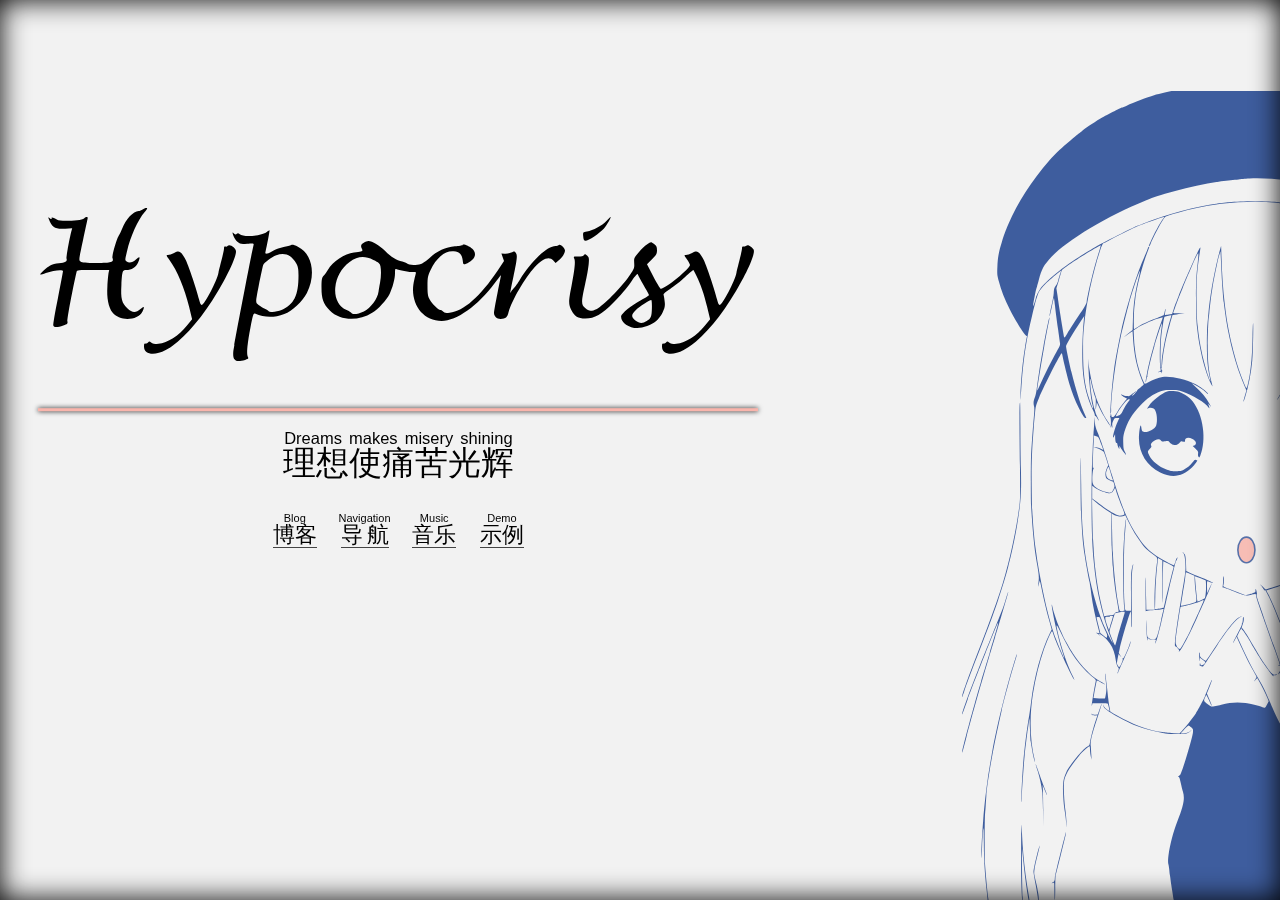
<file: www/index.html>
<!DOCTYPE html>
<!--
    Copy and edit the source from frantic1048(https://frantic1048.com/).
    The repo address is https://github.com/frantic1048/frantic1048.github.com
-->
<html>
<head>
    <title>Hypocrisy</title>
    <meta http-equiv="Content-type" content="text/html;charset=utf-8">
    <meta name="google-site-verification" content="pXClSH-TmmcJ119KIxaRaceysjF6p07Pmi78mQ8raj0">
    <meta name="author" content="Hypocrisy">
    <meta http-equiv="X-UA-Compatible" content="IE=Edge" >
    <meta name="viewport" content="width=device-width, initial-scale=1.0">
    <link rel="shortcut icon" href="favicon.ico">

    <link rel="stylesheet" type="text/css" href="./style/index.css">
</head>
<body>
<script type="text/javascript">
window.addEventListener('load', function () {
    document.body.setAttribute('class', 'loaded');
})
console.log('亲爱的莹')
</script>
<header>
  <h1><img src="imgs/logo.svg" alt="hypocrisy text"></h1>
  <h2><ruby>理想使痛苦光辉<rt>Dreams makes misery shining</rt></ruby></h2>
  <nav id="nav-links">
    <a target="_blank" href="http://blog.hypocrisy.info"><ruby>博客<rt>Blog</rt></ruby></a>
    <a target="_blank" href="http://blog.hypocrisy.info/bookmarks"><ruby>导航<rt>Navigation</rt></ruby></a>
    <a target="_blank" href="http://www.xiami.com/u/31608105"><ruby>音乐<rt>Music</rt></ruby></a>
    <a target="_blank" href="http://hypocrisy.info/demo"><ruby>示例<rt>Demo</rt></ruby></a>
  </nav>
</header>

<svg version="1.0" xmlns="http://www.w3.org/2000/svg"
 viewBox="0 0 1075 1518"
 preserveAspectRatio="xMidYMid meet"
 id="kafuuChino">
  <g transform="translate(0,1518) scale(0.100000,-0.100000)"
    fill="#3e5d9e" stroke="none">
    <path d="m3800,15150c-69,-15 -159,-38 -200,-50c-128,-37 -384,-134 -513,-194c-43,-20 -81,-36 -84,-36c-17,0 -328,-159 -416,-212c-121,-74 -315,-205 -337,-228c-3,-3 -23,-19 -46,-35c-41,-30 -77,-60 -228,-189c-162,-137 -230,-203 -336,-326c-337,-388 -602,-799 -768,-1190c-66,-155 -78,-188 -125,-340c-57,-181 -76,-287 -84,-465c-6,-135 -5,-145 27,-270c40,-161 107,-333 209,-535c109,-217 284,-490 313,-490c6,0 7,-7 4,-16c-9,-23 -53,-301 -71,-446c-24,-199 -44,-451 -49,-623c-5,-184 -2,-158 19,155c33,484 88,855 195,1295c69,286 105,409 136,466c15,27 62,84 103,126c70,70 293,263 305,263c3,0 -4,-26 -15,-57c-11,-32 -27,-85 -35,-118c-8,-33 -29,-80 -47,-105c-28,-40 -32,-55 -38,-135c-3,-49 -20,-146 -37,-215c-26,-108 -50,-244 -37,-215c2,6 20,84 39,174c20,90 37,165 39,167c1,2 11,-70 21,-159c9,-89 33,-270 52,-402c19,-132 37,-260 40,-285c6,-42 2,-53 -66,-170c-82,-143 -236,-452 -309,-620c-28,-63 -51,-110 -51,-103c-1,64 174,1101 219,1293c6,25 10,56 10,70c-2,66 -148,-698 -194,-1015c-4,-22 -12,-80 -20,-130c-7,-49 -19,-134 -25,-188c-6,-54 -22,-128 -36,-163c-26,-70 -29,-109 -13,-167c7,-27 6,-81 -5,-200c-15,-160 -40,-501 -51,-707c-7,-133 -7,-854 0,-952c3,-40 10,-149 16,-243c8,-144 28,-356 55,-595c4,-30 23,-152 43,-270c37,-219 38,-231 17,-393c-3,-27 2,-16 13,28l18,70l11,-40c6,-22 18,-78 27,-125c39,-198 91,-419 147,-613l39,-139l-35,-71c-163,-339 -292,-810 -351,-1283c-14,-111 -29,-223 -34,-250c-39,-207 -93,-638 -115,-914c-19,-243 -39,-666 -34,-710c3,-19 6,3 7,50c1,81 15,315 26,445c2,33 7,96 10,140c6,80 11,147 20,240c7,72 46,403 50,423c1,10 11,75 21,145c9,70 18,126 19,124c1,-1 5,-96 9,-211c4,-115 9,-212 11,-216c3,-4 11,-54 19,-111c16,-112 51,-267 62,-278c4,-3 4,5 0,19c-93,358 -106,818 -36,1252c48,297 118,580 209,843c41,116 112,284 135,317c16,23 18,21 41,-52c56,-172 334,-774 390,-845c9,-11 -3,18 -25,63c-102,207 -201,488 -270,764c-56,224 -50,247 24,93c176,-370 291,-549 480,-743c39,-41 100,-96 134,-124c59,-47 63,-53 58,-82c-36,-174 -92,-539 -68,-441l7,30l137,1c76,0 141,-2 146,-5c9,-6 42,-134 36,-140c-1,-2 -25,13 -53,33c-34,25 -51,45 -54,64l-4,27l-2,-26c-1,-32 27,-59 139,-133c98,-65 358,-199 475,-244c153,-60 330,-105 545,-141c78,-13 352,-14 398,-1c44,11 92,45 92,63c0,7 -5,4 -11,-6c-16,-27 -63,-47 -131,-54c-35,-3 -61,-3 -58,0c56,66 136,147 146,147c7,0 29,-16 50,-35c36,-35 37,-36 32,-97c-8,-96 -215,-785 -241,-799c-6,-4 -21,-15 -32,-24c-15,-13 -16,-15 -3,-11c20,6 25,-5 49,-118c10,-48 28,-120 40,-160c38,-126 14,-253 -106,-556c-109,-273 -198,-702 -167,-801c6,-19 13,-68 17,-109c3,-41 8,-82 10,-90c2,-8 6,-37 10,-65c3,-27 10,-77 15,-110c34,-217 41,-263 46,-288l6,-27l1319,0l1319,0l4,22c3,13 10,102 16,198c13,198 4,279 -50,465c-16,54 -27,101 -25,103c2,2 14,-15 26,-39c47,-93 298,-481 320,-494c5,-3 -37,62 -92,145c-151,227 -229,362 -349,605c-120,243 -165,353 -204,495c-44,161 -34,252 62,540c39,120 39,120 73,51c27,-53 40,-67 127,-126c53,-36 125,-88 160,-116c34,-28 62,-48 62,-45c0,7 -119,101 -205,161c-77,54 -97,71 -114,102c-15,29 -14,33 7,26c9,-3 5,3 -10,16c-20,16 -37,53 -68,149c-24,70 -51,147 -61,172c-130,323 -199,523 -199,575c0,51 21,60 55,25c33,-34 27,-53 -7,-24c-20,17 -21,17 -9,1c16,-21 63,-47 84,-47c7,0 -9,23 -36,52c-123,131 -246,340 -361,613c-21,50 -48,113 -61,140c-12,28 -36,84 -54,125c-30,72 -69,145 -180,335c-83,141 -191,354 -282,553l-83,183l34,69c18,38 40,72 48,75c10,3 12,0 8,-10c-3,-8 -1,-14 5,-12c8,2 159,-223 159,-238c0,-9 188,-317 239,-390c76,-111 169,-232 183,-241c7,-4 8,-3 4,4c-5,8 4,12 28,12c19,0 38,5 41,10c4,7 -2,9 -19,4c-49,-12 -82,14 -159,120c-109,151 -126,176 -232,361c-108,188 -184,311 -227,366l-27,36l19,54c22,59 29,124 14,139c-5,5 -10,-6 -10,-28c-2,-58 -8,-92 -16,-92c-4,0 -5,-6 -3,-12c5,-13 -25,-75 -123,-260c-57,-107 -64,-135 -9,-38l33,60l29,-62c123,-270 220,-464 294,-591c28,-49 51,-93 51,-99c0,-5 -8,-22 -18,-36c-34,-49 -35,-57 -2,-19l33,38l24,-43c53,-93 140,-266 165,-328l26,-65l-31,-62c-17,-35 -37,-63 -44,-63c-7,0 -35,9 -62,20c-27,10 -87,28 -133,39c-219,52 -408,53 -618,1c-195,-48 -180,-48 -241,-2c-92,67 -93,70 -67,130c13,28 26,52 29,52c3,0 26,-47 50,-104c44,-104 62,-132 39,-59c-7,21 -28,72 -47,114l-34,76l51,128c28,70 49,129 47,131c-2,3 -11,-13 -20,-33c-43,-100 -107,-254 -107,-258c0,-21 -130,-269 -178,-340c-61,-90 -202,-266 -270,-338l-37,-39l-103,7c-57,4 -118,8 -135,11c-18,2 -54,6 -82,10c-221,27 -460,107 -730,245c-174,88 -257,138 -250,149c3,5 -1,35 -9,67c-8,32 -20,110 -26,173c-6,63 -20,188 -31,277c-10,89 -19,167 -19,174c0,7 -2,10 -6,7c-3,-3 2,-68 11,-144c14,-116 14,-153 4,-221c-7,-45 -15,-87 -19,-93c-5,-7 -39,-9 -112,-4l-104,7l12,71c34,188 47,252 51,259c2,4 16,-1 31,-12c38,-26 109,-61 124,-61c7,0 -20,18 -60,40c-119,65 -182,113 -282,217c-119,122 -158,170 -247,303c-57,85 -203,340 -203,355c0,2 -13,32 -29,67c-65,140 -141,356 -166,469c-18,86 -19,46 0,-67c36,-220 134,-619 200,-815c14,-40 23,-74 21,-76c-4,-4 -102,223 -165,382c-48,124 -111,337 -166,565c-41,168 -125,583 -150,740c-3,19 -10,60 -15,90c-5,30 -17,107 -25,170c-9,63 -18,126 -20,140c-16,106 -43,407 -51,570c-4,74 -8,138 -10,141c-2,3 -5,178 -8,390c-5,412 2,661 29,1004c2,33 7,94 10,135c3,41 12,149 21,239c16,163 16,164 75,305c110,259 414,856 429,840c4,-5 13,-38 19,-74c16,-86 95,-402 127,-510c46,-152 105,-302 169,-432c67,-136 109,-198 131,-198c8,0 14,2 14,4c0,2 -20,48 -44,102c-67,153 -150,422 -236,763c-41,163 -100,445 -100,477c0,31 121,235 288,488l54,81l-6,-50c-30,-271 -40,-682 -24,-945c19,-286 85,-553 194,-774c19,-37 34,-80 34,-95c0,-16 3,-21 8,-14c5,8 17,-6 36,-38c40,-72 41,-56 1,26c-19,39 -34,77 -35,85c0,8 -9,38 -19,65c-10,28 -28,106 -40,175c-40,228 -58,518 -22,328c16,-78 57,-230 77,-283c12,-30 14,-64 10,-145c-5,-110 -1,-116 12,-15l7,60l61,-126c58,-118 180,-316 190,-306c3,2 -20,40 -49,83c-97,141 -191,348 -252,560c-33,114 -91,403 -104,519l-10,90l4,-85c14,-347 48,-664 86,-803c6,-22 8,-41 5,-44c-7,-7 -26,40 -74,183c-84,247 -113,479 -113,913c0,237 3,287 22,476c40,403 157,952 291,1365c37,115 59,160 79,160c4,0 38,17 76,38c143,81 429,225 522,263c159,66 521,193 528,186c2,-2 -5,-15 -15,-28c-56,-71 -178,-297 -246,-453c-29,-66 -29,-66 -17,-66c4,0 16,21 26,48c38,99 174,362 236,454c43,63 35,59 259,122c398,112 728,170 1145,200c672,49 1251,-49 1889,-322c60,-26 110,-51 112,-57c24,-76 58,-165 61,-161c3,3 -7,37 -22,76c-15,39 -25,73 -22,76c6,7 184,-82 315,-158c106,-61 154,-76 62,-19c-63,39 -431,227 -520,266c-354,154 -691,246 -1110,301c-191,25 -722,25 -937,-1c-21,-2 -81,-9 -133,-15c-415,-45 -991,-194 -1471,-381c-57,-22 -117,-46 -134,-52c-44,-16 -641,-318 -700,-354c-27,-16 -95,-56 -150,-88c-142,-83 -215,-130 -420,-269c-193,-131 -474,-378 -530,-466c-39,-62 -76,-137 -81,-166c-10,-57 -48,-169 -51,-152c-4,15 54,314 63,330c2,3 22,75 44,159c54,203 92,273 238,431c288,311 1070,779 1765,1057c167,66 248,92 552,176c372,102 836,190 1120,211c50,4 94,9 98,11c4,3 83,9 175,14c381,20 877,-45 1252,-165c219,-69 423,-152 611,-246c121,-61 176,-92 287,-161c13,-8 53,-54 89,-104c184,-251 577,-688 783,-870c82,-73 277,-222 398,-305c51,-35 91,-69 89,-74c-2,-6 -10,-28 -18,-48c-17,-48 -47,-51 -83,-7c-30,36 -32,49 -10,90c8,17 14,33 11,35c-6,7 -23,-18 -33,-48l-9,-27l-80,77c-163,157 -347,313 -540,456c-66,50 -136,101 -155,116c-80,60 -343,231 -347,226c-8,-8 8,-27 18,-21c5,4 9,1 9,-4c0,-6 5,-11 10,-11c10,0 144,-89 270,-178c111,-79 338,-251 426,-324l90,-75l27,-119c54,-242 77,-373 111,-644c24,-184 31,-345 30,-655c-1,-245 -4,-312 -22,-430c-79,-510 -230,-937 -444,-1259c-69,-104 -64,-104 11,-1c43,59 51,66 52,45c0,-14 2,-34 4,-45c2,-11 7,-65 11,-121c8,-121 9,-116 -141,-499c-13,-33 -49,-130 -81,-215c-183,-492 -253,-677 -276,-730c-40,-91 -156,-317 -198,-385c-92,-151 -241,-314 -384,-420c-81,-59 -257,-152 -381,-199c-38,-15 -85,-34 -104,-43c-18,-8 -39,-16 -45,-18c-6,-1 -20,-5 -31,-9c-99,-38 -98,-37 -106,-24c-5,7 -9,19 -9,27c0,22 -71,149 -87,155c-9,4 -5,-6 10,-24c14,-16 28,-43 32,-60c4,-16 11,-30 17,-30c6,0 8,-7 4,-15c-3,-8 -2,-15 3,-15c19,0 61,-199 87,-410c9,-74 17,-137 19,-140c2,-3 13,-75 25,-160c52,-382 79,-551 99,-629c6,-20 12,-49 15,-66c7,-41 24,-93 25,-77c1,10 10,8 35,-7c18,-12 40,-21 47,-21c8,0 -1,9 -20,21c-19,11 -41,27 -49,36c-16,16 -75,287 -87,399c-4,32 -8,66 -10,74c-4,14 -55,345 -55,356c0,2 24,-10 53,-27c122,-72 257,-126 360,-143l37,-7l0,84c0,228 55,687 81,671c5,-3 9,4 9,15c0,24 18,69 39,96c15,18 15,19 -2,5c-43,-33 -84,-154 -103,-305c-4,-33 -9,-62 -9,-65c-1,-3 -5,-50 -9,-105c-5,-55 -10,-111 -11,-125c-2,-14 -4,-78 -4,-143l-1,-117l-27,6c-16,3 -63,17 -106,31l-79,25l6,32c5,28 48,334 61,431c6,50 35,336 35,351c0,6 12,16 28,23c48,22 196,113 247,154c72,56 200,183 249,247c91,118 194,281 229,360c9,19 24,46 35,59l19,24l31,-23c47,-35 133,-26 240,26l84,41l-6,-156c-4,-86 -9,-192 -11,-236c-3,-44 -10,-150 -15,-235c-27,-433 -41,-638 -46,-669c-5,-33 -39,-126 -70,-198c-8,-17 -14,-34 -14,-37c0,-4 -32,-72 -72,-152l-71,-147l-131,7c-71,4 -131,8 -132,9c-2,1 -4,99 -5,217c-3,281 -15,508 -45,840c-16,179 -31,253 -21,100c39,-551 44,-642 53,-937c6,-188 5,-223 -7,-224c-60,-6 -110,-5 -115,2c-3,5 -1,91 5,192c6,100 13,315 16,477c3,162 7,336 10,385c2,51 0,81 -4,70c-5,-11 -11,-173 -15,-360c-4,-187 -11,-419 -16,-515c-5,-96 -10,-192 -10,-213c0,-36 -2,-38 -27,-35l-27,3l3,125c1,69 5,136 8,150c4,17 2,22 -5,15c-22,-22 -32,-837 -11,-980c14,-103 33,-177 78,-308c40,-115 130,-321 138,-314c2,3 -1,17 -7,32c-8,22 -7,31 4,44c16,18 36,85 35,116c0,11 -7,-5 -15,-35c-8,-30 -21,-61 -29,-69c-11,-11 -17,-7 -35,30c-71,144 -144,384 -160,524c-5,50 -10,216 -10,370l0,280l157,-3c87,-2 159,-5 160,-6c9,-8 33,-155 29,-172c-6,-23 -208,-233 -266,-277l-35,-27l48,26c26,14 47,30 47,35c0,6 3,8 8,5c9,-6 112,71 175,130c26,25 47,42 47,37c0,-4 9,-55 19,-113c11,-58 27,-154 36,-213l16,-109l-46,-61c-50,-67 -120,-203 -129,-252c-6,-27 -5,-27 7,5c52,130 138,263 213,326c64,53 116,82 98,53c-3,-6 8,-4 24,5c32,17 82,22 82,9c0,-5 -10,-33 -21,-63c-33,-85 -71,-221 -65,-233c2,-7 5,-5 5,4c1,9 21,79 46,155c40,122 44,140 30,150c-14,10 -12,22 16,100c122,344 244,856 281,1174c10,92 29,161 83,305c75,201 198,658 230,855c3,19 12,73 19,120c21,125 34,231 46,360c6,63 13,140 15,170c23,249 35,823 18,833c-5,3 -9,-117 -9,-267c-2,-328 -35,-775 -79,-1051c-93,-581 -262,-1107 -515,-1602c-119,-233 -224,-396 -361,-558c-105,-125 -214,-233 -225,-222c-2,2 21,30 52,63c265,285 466,721 598,1299c88,387 137,893 137,1420c0,374 -10,568 -47,972l-15,162l60,113c182,342 294,737 349,1228c4,36 7,192 6,348c-1,155 1,282 3,282c5,0 123,-183 180,-279c98,-164 111,-188 148,-259l38,-72l-27,-113c-68,-283 -149,-544 -300,-962c-60,-166 -67,-195 -48,-195c22,0 127,218 234,485c50,124 127,359 169,510c17,64 33,114 35,113c15,-16 250,-589 310,-758c78,-217 87,-263 104,-545c12,-179 5,-1115 -9,-1345c-58,-930 -140,-1448 -353,-2230c-22,-80 -41,-152 -43,-160c-5,-25 -115,-373 -124,-395c-5,-11 -23,-60 -41,-110c-53,-149 -134,-352 -199,-494c-65,-144 -156,-320 -173,-336c-12,-12 -13,-13 31,80c139,297 314,827 412,1250c64,275 147,746 137,776c-2,7 -12,-43 -22,-112c-32,-228 -56,-319 -146,-554c-83,-217 -280,-636 -355,-755c-14,-22 -25,-42 -25,-46c0,-13 -205,-312 -263,-384c-34,-41 -91,-106 -127,-144c-67,-70 -218,-201 -224,-195c-2,2 25,35 60,73c93,99 185,216 266,336c38,58 80,116 91,130c12,14 -4,1 -35,-29c-32,-30 -56,-57 -53,-59c2,-3 -1,-14 -7,-26c-17,-32 -141,-196 -145,-192c-2,2 -5,20 -7,40c-2,35 2,41 75,103c43,37 76,69 74,72c-3,2 -24,-14 -47,-35c-115,-105 -255,-205 -390,-279c-100,-53 -93,-61 -78,80c19,169 50,325 90,451c23,70 39,129 36,131c-5,6 -60,-163 -85,-263c-19,-75 -33,-167 -62,-399c-19,-162 -53,-312 -86,-382c-17,-36 -94,-73 -244,-117c-123,-35 -268,-79 -404,-121c-200,-62 -368,-104 -503,-124c-70,-11 -114,-20 -98,-20c68,-2 251,34 449,88c189,53 292,83 597,177c95,30 243,98 262,122c10,12 7,11 -14,-2c-32,-21 -35,-12 -14,39c13,31 19,35 50,35c32,0 38,-5 57,-41c27,-54 51,-129 84,-269c15,-63 31,-128 36,-145c16,-58 -2,67 -22,147c-10,42 -19,81 -19,87c0,6 32,-5 72,-25c51,-27 75,-34 86,-27c38,24 81,223 91,424l7,136l86,94c87,94 153,177 240,300c115,163 278,464 398,734c24,55 45,102 47,104c1,2 9,-2 18,-9c9,-7 18,-10 21,-7c3,3 -3,11 -14,18c-18,12 -18,15 18,108c20,53 41,105 48,116c11,20 11,20 12,-2c0,-24 -73,-322 -127,-513c-72,-261 -212,-659 -297,-850c-66,-147 -189,-376 -211,-392c-6,-5 -6,-8 2,-8c6,0 22,17 34,38c12,20 62,98 109,172c162,251 347,664 484,1082c17,53 35,100 38,103c10,10 67,-80 97,-153c30,-73 91,-262 115,-357c73,-286 111,-634 115,-1045c2,-183 -9,-428 -23,-520c-10,-61 -14,-144 -7,-115c5,17 6,-125 3,-315c-7,-525 12,-735 129,-1460c15,-98 18,-104 14,-45c-2,39 -13,131 -25,205c-55,364 -79,544 -85,635c-3,55 -8,129 -11,165c-10,137 -2,867 13,1100c22,365 -11,916 -73,1230c-52,260 -144,538 -211,639l-43,64l50,173c164,562 293,1205 340,1694c6,63 13,129 15,145c2,17 6,64 10,105c3,41 8,93 10,115c2,22 7,99 10,170c4,72 9,141 11,155c17,107 24,991 11,1340c-5,118 -8,222 -7,230c6,45 1,184 -9,240c-5,36 -20,146 -31,245c-23,190 -66,476 -101,660c-12,61 -23,121 -25,135c-7,39 -71,342 -100,475c-14,66 -30,158 -34,205c-7,77 -13,100 -49,180l-11,25l5,-26c2,-14 -2,-86 -10,-160c-22,-193 -24,-211 -50,-344c-12,-66 -26,-139 -30,-163l-7,-42l-90,157c-102,178 -182,301 -274,419c-61,79 -63,83 -73,165c-32,245 -80,511 -120,667l-19,74l66,-63c140,-130 359,-359 403,-420c26,-36 54,-82 63,-103c16,-37 17,-38 40,-23c23,15 25,15 53,-16c32,-36 136,-181 173,-242c13,-22 27,-42 31,-45c3,-3 32,-48 63,-100c32,-52 61,-102 66,-110c31,-51 100,-179 108,-201c6,-14 13,-43 17,-65c27,-166 47,-340 60,-519c20,-287 45,-697 46,-772c1,-35 6,-63 11,-63c5,0 7,19 4,43c-3,23 -8,112 -11,197c-3,85 -8,189 -10,230c-2,41 -7,122 -10,180c-3,58 -10,144 -16,193l-9,87l64,61c150,140 311,465 390,788c49,199 68,362 69,591c1,532 -116,943 -426,1490c-108,191 -258,418 -344,520c-117,140 -165,193 -278,308c-347,356 -760,658 -1318,966c-312,172 -631,302 -933,381l-96,25l-1412,-1l-1411,-1l-125,-28zm-1246,-3027c-72,-223 -189,-701 -219,-900c-5,-31 -37,-88 -119,-210c-123,-185 -176,-268 -248,-387c-29,-49 -49,-74 -52,-65c-7,18 -94,555 -111,679c-3,25 -12,90 -21,145l-15,100l47,150c25,83 47,159 48,170c2,11 18,30 37,43c44,30 72,50 123,88c109,81 552,352 577,354c4,0 -18,-75 -47,-167zm6442,-569c69,-52 72,-57 63,-82c-5,-15 -26,-49 -45,-76l-36,-48l-49,68c-27,38 -51,76 -54,85c-5,16 31,109 42,109c4,0 39,-25 79,-56zm281,-223c206,-173 199,-164 217,-261c23,-125 45,-260 52,-321c3,-30 10,-81 15,-114c5,-33 8,-80 8,-105c-1,-40 -2,-42 -8,-15c-7,26 -98,211 -134,270c-56,93 -217,328 -276,404l-74,94l32,61c17,34 31,67 31,74c0,24 21,11 137,-87zm-56,-627c101,-463 211,-1084 234,-1319c5,-57 4,-55 -30,55c-43,135 -130,353 -221,552c-100,218 -96,202 -74,315c25,129 60,394 60,451c0,63 8,48 31,-54zm-380,9c60,-101 99,-174 99,-185c0,-7 -10,-26 -23,-41l-22,-28l-64,102l-64,103l23,43c12,24 24,43 25,43c2,0 13,-17 26,-37zm-580,-2450c1,-32 3,-73 5,-91c3,-28 1,-33 -14,-28c-9,2 -38,7 -64,11c-26,3 -50,11 -54,16c-3,6 4,39 17,74c19,54 27,65 48,68c63,10 61,11 62,-50zm-52,-124l61,-12l1,-96c1,-53 3,-174 4,-269l1,-174l-55,-37c-60,-41 -170,-99 -211,-112c-20,-6 -21,-7 -5,-8c29,-1 118,43 200,99l72,48l-4,-76c-2,-43 -6,-110 -9,-149l-6,-73l-101,-67c-161,-105 -234,-142 -292,-144c-81,-3 -94,0 -111,26c-16,25 -15,31 41,183c32,86 64,172 72,191l13,34l31,-31c44,-45 54,-40 13,5c-19,20 -34,40 -34,44c0,25 25,63 71,108c28,28 47,51 42,51c-6,0 -26,-16 -46,-35c-21,-20 -37,-32 -37,-27c0,6 18,56 41,113c23,57 55,142 71,189c16,47 33,89 38,93c11,12 48,-39 60,-84c7,-24 7,-52 1,-79c-9,-41 -57,-112 -93,-138c-10,-7 -18,-17 -18,-22c0,-18 83,67 103,105c29,55 28,140 -2,188l-22,36l63,4l63,3l-72,2c-40,1 -73,6 -73,11c0,27 45,121 56,117c6,-2 39,-10 73,-17zm47,-916c-3,-27 -8,-88 -11,-138c-17,-235 -52,-502 -90,-691c-33,-160 -117,-474 -128,-474c-2,0 0,33 4,73c4,39 10,113 13,162c13,185 17,242 21,300c2,33 7,121 11,195c3,74 8,149 9,165c2,17 4,98 4,182l1,152l56,38c31,21 68,48 83,60c14,12 27,23 29,23c2,0 1,-21 -2,-47zm-1361,-1139c-8,-77 -22,-191 -31,-254c-8,-63 -17,-133 -20,-155c-8,-60 -11,-82 -25,-171l-12,-81l-61,34c-34,19 -82,44 -109,56c-28,13 -49,30 -52,42c-3,11 -16,106 -30,210c-14,105 -33,216 -42,248c-9,32 -14,59 -12,61c2,2 58,22 123,44l119,41l-7,-317c-4,-174 -9,-327 -12,-338c-3,-12 -1,-24 4,-28c5,-3 10,28 12,77c1,45 3,93 5,107c2,14 4,133 4,266l1,241l78,30c42,17 78,30 80,28c1,-1 -4,-65 -13,-141zm1370,-111c-3,-38 -10,-86 -15,-108c-5,-22 -12,-62 -16,-90c-3,-27 -8,-52 -9,-55c-2,-3 -6,-25 -10,-50c-4,-25 -9,-48 -11,-52c-3,-4 -9,-31 -14,-60c-8,-44 -25,-122 -44,-200c-3,-9 -12,-44 -21,-76l-17,-60l-66,-1c-36,0 -68,2 -72,4c-4,2 -4,26 0,52c4,26 11,75 15,108c10,92 20,125 53,185c46,81 197,389 213,433c7,20 15,37 17,37c2,0 1,-30 -3,-67zm-337,-755c16,-35 42,-123 58,-196l28,-133l-28,-85c-24,-75 -30,-84 -52,-84c-13,0 -24,-4 -24,-10c0,-5 -6,-7 -14,-4c-8,3 -27,-1 -42,-9l-29,-15l-37,222c-21,121 -38,228 -38,236c0,8 23,43 51,78c69,84 88,84 127,0zm171,-38c-36,-116 -49,-161 -59,-197c-11,-44 -25,-57 -27,-25c-1,18 -49,210 -58,233c-4,11 11,14 73,14l79,0l-8,-25zm21,-1343c0,-52 -1,-54 -84,-147c-46,-52 -83,-98 -80,-101c2,-4 -4,-13 -14,-20c-15,-13 -16,-12 -4,3c12,15 10,19 -17,33c-29,15 -31,19 -31,73l0,57l113,76c61,42 113,77 115,78c1,0 2,-23 2,-52zm-5,-239c-3,-57 -7,-103 -8,-104c-1,0 -32,18 -69,41l-68,42l73,61c39,34 74,61 76,62c2,0 0,-46 -4,-102zm-130,-138c121,-75 118,-72 110,-120c-4,-22 -17,-71 -28,-108c-26,-79 -41,-86 -114,-49c-62,32 -91,57 -94,82c-4,26 33,245 41,245c3,0 42,-22 85,-50z"/>
    <path d="m7242,12525c3,-11 22,-74 43,-140c96,-313 205,-823 250,-1170c8,-66 17,-136 20,-155c6,-42 25,-313 25,-353l0,-27l-39,26c-45,29 -44,27 -57,279c-3,72 -10,150 -15,175c-7,37 -7,33 -3,-25c11,-164 16,-385 10,-385c-5,0 -56,26 -114,57c-59,31 -143,71 -187,89l-80,33l-18,58c-52,167 -134,413 -183,547c-78,213 -166,438 -169,434c-2,-2 19,-64 47,-138c60,-160 190,-533 224,-642c58,-187 74,-242 71,-244c-1,-2 -20,38 -41,89c-67,157 -220,474 -321,662c-42,78 -44,85 -69,280c-25,189 -63,394 -65,350c0,-11 4,-38 9,-60c8,-33 24,-135 45,-290c2,-16 9,-82 15,-145c6,-63 13,-131 16,-150c3,-19 8,-178 11,-352l6,-316l-29,-5l-29,-4l28,-2c23,-1 27,-5 23,-23c-3,-13 -8,-59 -11,-103c-6,-70 -25,-220 -41,-310c-22,-129 -100,-415 -149,-551c-20,-54 -43,-118 -52,-142c-24,-67 -28,-41 -4,30c43,132 88,347 106,503c3,28 8,73 12,100c7,60 6,665 -2,673c-3,3 -5,-127 -6,-289c0,-162 -2,-310 -4,-329c-2,-19 -6,-66 -10,-105c-13,-155 -66,-418 -115,-575c-16,-52 -27,-96 -25,-98c2,-3 -2,-11 -10,-19c-17,-16 -20,-33 -6,-33c11,0 26,39 22,59c-1,7 2,10 7,7c29,-18 174,416 242,724c13,60 47,306 55,403c6,72 8,77 29,77c37,0 121,-18 242,-51l113,-31l31,-82c29,-74 113,-422 140,-576c38,-220 50,-317 50,-414c0,-60 3,-106 7,-103c8,9 6,211 -2,282c-25,202 -142,759 -180,858c-4,9 -3,17 3,17c13,0 152,-61 262,-114c97,-47 108,-60 103,-128c-19,-281 -44,-446 -98,-641c-18,-67 -32,-124 -30,-125c2,-2 18,40 35,95c39,120 84,361 102,543c11,117 14,129 20,90c22,-139 38,-360 38,-549c0,-118 3,-211 7,-208c8,8 6,390 -3,497c-3,41 -12,135 -20,208c-8,74 -14,136 -14,138c0,2 16,-6 35,-18l35,-23l2,-210l3,-210l2,208l3,208l43,-32c23,-18 69,-56 102,-83c33,-28 49,-38 36,-24c-13,15 -59,55 -102,90l-79,63l0,70c0,149 -34,462 -75,700c-14,77 -27,156 -30,175c-11,69 92,-147 212,-439c195,-481 350,-1073 408,-1561c27,-222 15,-680 -18,-703c-20,-14 -107,-1 -135,20c-15,11 -51,64 -80,119c-29,54 -68,119 -86,144c-49,68 -49,70 -28,70c12,0 39,-28 76,-77c31,-43 64,-87 72,-98c31,-38 -18,38 -67,107c-27,37 -49,72 -49,77c0,5 13,12 29,16c16,3 36,14 43,23c11,14 11,15 -7,8c-10,-4 -37,-9 -60,-12c-39,-5 -41,-4 -125,81c-95,97 -155,143 -311,237c-153,93 -191,103 -374,103c-162,-1 -195,-7 -375,-70c-99,-34 -234,-94 -227,-101c2,-2 23,6 48,18c47,23 176,68 193,68c6,0 -23,-20 -64,-44c-109,-64 -203,-150 -309,-280c-9,-11 -10,-16 -3,-12c14,8 16,-6 3,-19c-6,-6 -17,-26 -25,-46c-14,-33 -13,-35 2,-34c9,0 69,35 132,77c241,160 357,201 570,202c123,1 142,-1 208,-26c245,-89 504,-364 621,-659c33,-84 61,-216 61,-288c0,-64 -35,-224 -59,-274l-20,-42l25,30c14,17 43,59 64,95c22,36 40,58 40,50c0,-24 50,57 70,113c12,32 19,43 19,30c1,-13 6,-23 11,-23c6,0 10,29 10,68c0,49 3,63 11,52c17,-25 -1,107 -26,186l-22,71l59,7c32,3 68,10 78,16c24,13 23,18 5,-94c-8,-49 -13,-91 -11,-94c10,-9 45,215 54,338c13,199 6,702 -13,858c-3,20 -12,107 -20,192c-14,137 -67,533 -80,600c-3,14 -17,88 -31,165c-28,151 -92,427 -125,540c-31,102 -101,297 -105,292c-3,-2 9,-42 25,-88c99,-284 198,-730 255,-1159c19,-139 30,-236 46,-390c6,-58 12,-117 14,-132c6,-58 -10,-24 -26,55c-23,112 -91,400 -123,522c-45,169 -171,538 -226,661c-10,22 -28,65 -39,95c-12,30 -66,151 -120,269c-88,191 -103,233 -134,367c-57,245 -166,627 -183,643c-3,3 -4,-4 -1,-15zm-451,-1024c78,-157 149,-311 224,-482l33,-75l-80,23c-68,19 -212,43 -268,43c-13,0 -15,27 -14,203c1,180 -6,354 -20,472l-5,40l24,-29c13,-16 60,-104 106,-195z"/>
    <path d="m4826,12172c-103,-392 -179,-823 -211,-1192c-3,-36 -10,-114 -16,-175c-6,-60 -10,-222 -10,-360c0,-295 13,-436 55,-635c8,-36 13,-66 11,-68c-6,-7 -57,135 -93,264c-62,217 -107,441 -132,654c-6,52 -12,111 -15,130c-20,176 -27,683 -12,900c8,127 30,317 52,455c20,123 19,129 -17,60c-69,-134 -309,-683 -382,-875c-20,-52 -42,-108 -49,-125c-7,-16 -26,-69 -41,-116l-29,-86l-64,-12c-36,-7 -68,-10 -70,-7c-3,2 0,28 6,57c6,28 9,54 7,56c-2,3 -10,-20 -17,-50c-6,-31 -15,-60 -18,-65c-3,-6 -71,-36 -151,-67c-186,-73 -260,-107 -337,-156c-34,-21 -65,-39 -68,-39c-9,0 -4,323 6,410c4,41 11,100 14,130c25,235 135,663 236,918c32,81 33,82 20,82c-5,0 -15,-17 -21,-37c-7,-21 -46,-116 -87,-212c-137,-320 -311,-885 -412,-1338c-51,-227 -113,-561 -130,-698c-6,-44 -13,-98 -15,-120c-34,-264 -66,-725 -50,-725c5,0 9,30 9,67c0,292 93,1003 180,1378c45,193 129,533 151,610c101,347 198,634 211,621c2,-2 -10,-59 -26,-126c-67,-264 -98,-492 -108,-787l-6,-192l-78,-61c-110,-87 -121,-105 -15,-25c49,36 90,65 91,63c2,-2 6,-52 9,-113c20,-347 77,-593 202,-881c3,-6 -25,-33 -61,-59c-37,-26 -64,-49 -61,-52c9,-10 -75,-103 -92,-103c-11,1 1,17 33,45c28,25 46,45 41,45c-4,0 -35,-23 -68,-51c-58,-51 -60,-52 -109,-46c-28,4 -64,13 -80,21c-16,8 -29,11 -29,6c0,-12 65,-58 93,-65c25,-7 25,-7 -39,-83c-36,-43 -88,-115 -116,-162c-55,-91 -72,-110 -100,-110c-13,0 -18,8 -18,25c0,14 -5,25 -11,25c-6,0 -9,-7 -6,-15c4,-8 1,-17 -5,-21c-7,-4 -7,-8 0,-13c12,-7 18,-131 8,-176l-6,-30l15,30c12,23 15,24 11,8c-2,-13 1,-26 6,-30c8,-4 9,7 5,33c-5,30 -1,52 18,92c24,51 25,52 69,52l45,0l-34,-73c-38,-83 -85,-236 -85,-276c1,-25 1,-25 20,9l19,35l1,-45c1,-76 11,-122 26,-116c9,4 14,-2 14,-17c0,-12 9,-40 19,-62l19,-40l1,35l1,35l26,-45c27,-48 94,-133 100,-128c2,2 -9,28 -24,58c-24,48 -27,69 -30,168c-3,97 0,125 22,205c50,175 148,341 288,485c138,143 257,226 381,269c73,25 96,28 207,28c115,-1 133,-3 220,-33c183,-63 426,-211 477,-289c22,-34 26,-22 9,28l-15,44l31,-35l31,-35l-33,60c-66,122 -153,227 -280,338l-55,49l65,-32c82,-41 142,-82 204,-140c31,-29 45,-37 37,-22c-19,36 -156,139 -240,181c-195,98 -465,156 -614,133c-73,-12 -187,-55 -264,-100c-29,-18 -53,-28 -53,-24c0,4 -4,1 -9,-6c-5,-9 -21,19 -49,85c-92,223 -147,490 -159,780l-6,141l59,38c77,50 269,136 385,174c51,16 96,30 100,30c4,0 -6,-37 -23,-82c-98,-264 -225,-716 -272,-973c-22,-116 -28,-157 -23,-161c3,-3 8,18 12,45c4,28 11,51 16,51c4,0 6,6 3,13c-5,14 31,191 66,321c11,43 34,128 51,189c39,149 150,489 156,483c3,-2 -2,-57 -12,-120c-30,-208 -38,-580 -16,-723c8,-51 8,-51 -23,-62l-31,-10l32,5c27,4 32,2 36,-18c4,-20 4,-20 6,5c0,15 7,27 14,27c8,0 9,3 1,8c-14,9 -24,50 -14,54c4,2 10,42 13,90c15,198 63,445 139,713c28,99 53,182 55,185c2,3 55,12 116,22l112,17l-107,-3c-60,-1 -108,0 -108,3c0,8 96,276 109,306c5,11 37,89 70,173c34,84 72,176 85,205c13,29 50,113 81,187c64,152 112,250 121,250c9,0 0,-122 -22,-305c-26,-220 -25,-860 1,-1085c3,-19 7,-57 10,-85c16,-151 63,-397 105,-560c39,-150 92,-301 136,-391c24,-49 42,-78 39,-64c-4,14 -15,61 -26,104c-47,191 -64,363 -64,661c0,180 12,493 20,518c2,7 6,46 10,87c6,73 32,300 40,350c2,14 9,57 15,95c30,197 104,554 133,645l21,65l7,-130c4,-71 9,-193 13,-270c5,-138 32,-491 41,-550c2,-16 7,-52 10,-80c6,-48 25,-183 44,-310c16,-106 71,-366 111,-520c67,-257 129,-442 224,-663l36,-84l-31,-105c-36,-125 -33,-149 4,-31c67,212 114,451 137,698c13,141 25,708 15,698c-3,-3 -8,-114 -10,-245c-5,-299 -18,-483 -51,-708c-13,-88 -45,-237 -53,-253c-6,-11 -9,-11 -18,0c-14,18 -125,303 -156,403c-91,286 -188,726 -221,995c-3,25 -12,99 -21,165c-31,248 -51,533 -61,865c-3,124 -7,226 -8,227c-1,1 -15,-46 -30,-105zm-908,-1224c-96,-306 -177,-708 -178,-886c0,-40 -4,-61 -10,-57c-16,10 -12,430 5,580c16,142 51,354 60,363c4,5 99,28 127,31c4,1 2,-14 -4,-31zm-786,-1572c-27,-29 -86,-124 -122,-196c-25,-49 -39,-64 -75,-82c-25,-12 -47,-19 -50,-16c-7,7 56,116 109,188c71,96 115,138 137,133c20,-6 20,-6 1,-27z"/>
    <path d="m6487,11337c-9,-115 -41,-367 -62,-482c-8,-44 -17,-94 -20,-112c-26,-153 -97,-440 -146,-585c-94,-281 -184,-477 -343,-743c-15,-25 -15,-27 -1,-10c32,38 128,207 185,328c108,226 186,440 244,672c27,109 91,416 100,480c3,22 15,117 28,212c12,94 26,169 30,167c4,-3 8,-22 8,-42c0,-22 4,-32 9,-26c6,5 4,44 -4,99c-7,50 -15,101 -17,115c-2,14 -7,-19 -11,-73z"/>
    <path d="m3845,9550c-97,-31 -271,-166 -334,-259c-23,-33 -41,-62 -41,-65c0,-2 14,2 31,11c39,19 84,8 111,-27c41,-56 56,-223 26,-302c-20,-53 -132,-117 -204,-118c-50,0 -65,15 -72,75c-2,25 -8,45 -12,45c-15,0 -34,-144 -34,-245c2,-272 151,-510 399,-635c222,-112 419,-80 599,97c47,46 103,121 95,126c-43,25 -42,25 -87,-32c-48,-62 -93,-100 -167,-139c-44,-23 -61,-26 -145,-26c-82,0 -107,5 -178,32c-146,55 -267,153 -322,262c-35,69 -34,76 8,119c26,27 36,44 31,53c-24,37 1,78 69,113c49,24 91,23 111,-4c16,-20 22,-22 67,-15c71,11 69,12 97,-22c14,-17 44,-36 66,-43c35,-10 46,-9 77,5c19,9 42,27 51,40c8,12 20,21 26,19c60,-18 67,-16 67,14c0,54 64,67 140,29c71,-36 87,-100 31,-121l-27,-10l53,-53c50,-50 53,-55 47,-91c-3,-26 -1,-44 9,-58c14,-19 16,-18 32,20c122,292 59,757 -140,1015c-53,69 -117,118 -211,162c-58,27 -82,32 -154,35c-47,1 -98,-2 -115,-7z"/>
    <path d="m6784,9466c-123,-40 -286,-170 -343,-275l-24,-43l45,26c51,30 86,33 128,11c41,-21 63,-101 63,-224c-1,-76 -5,-99 -20,-120c-22,-29 -161,-107 -211,-117c-46,-9 -78,15 -91,68c-8,33 -9,-3 -7,-147c4,-216 19,-295 83,-424c48,-100 170,-224 263,-268c123,-60 267,-64 406,-12c58,22 164,93 238,161l50,44l-39,36l-39,35l-49,-53c-27,-30 -82,-74 -123,-100c-156,-97 -288,-110 -423,-39c-84,45 -174,129 -225,213c-35,58 -76,166 -76,201c0,10 23,39 50,64c28,25 50,50 50,56c0,65 139,115 180,65c8,-8 21,-12 35,-8c20,5 24,1 30,-26c4,-17 26,-52 49,-76c34,-35 49,-44 77,-44c46,0 96,32 116,75c19,39 28,42 69,20c27,-14 29,-13 33,3c6,31 23,42 65,42c49,0 116,-35 133,-70c17,-34 -3,-64 -46,-68l-32,-3l40,-44c22,-24 49,-61 60,-82c11,-22 32,-48 46,-57c14,-9 34,-31 44,-48l19,-30l26,45c58,98 86,219 86,373c0,197 -54,361 -186,561c-80,121 -159,194 -261,245c-78,39 -95,43 -167,45c-46,2 -98,-3 -122,-11z"/>
    <path d="m1078,9228c-2,-125 -2,-187 8,-1068c6,-540 5,-631 -10,-750c-55,-442 -183,-1039 -311,-1450c-103,-331 -216,-646 -395,-1110c-262,-677 -371,-981 -369,-1028c0,-9 19,42 43,113c51,152 112,316 311,830c66,171 164,430 228,605c94,252 234,695 282,890c14,58 34,139 45,180c37,145 95,432 124,610c70,430 81,596 70,1050c-5,184 -9,539 -9,788c0,248 -3,452 -7,452c-5,0 -9,-51 -10,-112z"/>
    <path d="m2477,8937c-5,-76 -10,-153 -12,-170c-2,-18 -9,-144 -15,-282c-5,-137 -12,-299 -15,-360c-6,-125 -8,-622 -5,-980c2,-250 17,-559 35,-750c38,-394 83,-661 162,-965c40,-156 117,-392 163,-500c44,-106 45,-110 14,-60c-28,45 -174,353 -174,367c0,5 -13,40 -29,78c-68,168 -175,555 -225,810c-104,541 -134,891 -142,1685c-3,267 -7,490 -9,495c-7,19 -2,-850 5,-1004c23,-464 30,-545 66,-801c24,-165 74,-442 94,-520c4,-19 13,-75 20,-125c30,-251 62,-418 133,-699l35,-138l-36,5c-30,5 -33,4 -17,-5c11,-6 33,-22 50,-37l30,-26l-24,27c-14,16 -21,28 -17,28c25,0 92,-49 148,-108c83,-88 132,-186 154,-302c30,-168 35,-189 56,-216c21,-26 21,-28 5,-72c-10,-25 -15,-47 -13,-49c2,-3 7,6 12,19c4,13 51,120 104,238c105,231 134,310 127,337c-4,14 -5,13 -6,-4c-1,-31 -35,-122 -84,-226c-29,-64 -45,-86 -55,-82c-12,4 -12,2 -3,-8c9,-11 4,-30 -21,-86c-17,-39 -36,-70 -42,-68c-6,2 -19,18 -29,35c-17,29 -17,34 -1,121l18,91l28,-33l29,-32l-27,42l-26,42l17,78c36,172 186,676 206,698c8,8 14,-169 9,-262c-1,-18 2,-33 7,-33c4,0 7,57 7,128c-9,758 -6,912 23,1031c3,14 3,23 0,20c-4,-3 -14,-39 -23,-80c-14,-61 -17,-135 -17,-431l0,-358l-53,0c-61,0 -58,-6 -69,144c-19,283 -13,1112 10,1298c2,15 6,76 10,135c3,59 9,117 11,128c4,16 3,17 -4,5c-14,-22 -42,-417 -50,-700c-7,-260 2,-804 16,-932l8,-76l-29,-6c-61,-12 -63,-11 -77,67c-7,39 -14,81 -16,92c-33,176 -79,596 -90,809c-3,67 -7,135 -10,151c-2,17 -7,182 -11,368l-6,338l35,-21c53,-31 152,-45 189,-26l29,14l69,-141c65,-135 144,-262 251,-407c45,-61 106,-116 228,-206c57,-42 58,-44 43,-154c-5,-36 -12,-101 -16,-145c-3,-44 -8,-98 -10,-120c-16,-154 -23,-563 -11,-583c5,-9 -15,-12 -76,-12l-83,0l-2,98c-6,362 -8,434 -14,492c-4,36 -5,-2 -3,-85c2,-82 4,-236 5,-341l1,-192l31,8c18,4 77,11 132,14c55,4 117,10 137,15c35,8 38,8 33,-13c-3,-11 -23,-100 -45,-197c-77,-348 -86,-365 -169,-356c-28,3 -52,13 -68,30c-24,23 -25,31 -32,198c-8,170 -8,171 -9,49c0,-112 23,-364 27,-281c1,34 1,34 22,15c16,-14 36,-19 79,-19l57,0l-14,-40c-7,-22 -10,-35 -4,-30c20,22 61,163 115,395c31,135 71,304 87,375c17,72 36,157 44,190c47,208 61,265 96,400c51,198 50,195 58,195c4,0 8,6 8,13c0,6 4,21 9,31c5,13 4,17 -4,13c-6,-4 -20,-38 -33,-75c-12,-37 -23,-69 -25,-70c-7,-9 -237,114 -328,175c-159,107 -233,184 -354,368c-182,276 -288,527 -471,1115c-151,486 -202,640 -277,825c-42,104 -49,132 -54,210l-5,90l-8,-138zm75,-244c9,-9 24,-38 33,-67c9,-28 21,-60 26,-71c5,-11 15,-39 23,-62l15,-43l-47,24c-26,13 -67,26 -92,30l-45,6l40,-14c83,-28 134,-56 150,-79c9,-14 32,-76 51,-139l35,-113l-26,-53c-28,-57 -35,-128 -17,-173c7,-17 29,-35 66,-52c31,-15 60,-27 65,-27c5,0 14,-21 21,-46c12,-43 12,-49 -13,-100c-18,-37 -34,-55 -51,-60c-54,-13 -238,57 -299,114c-15,14 -32,44 -38,66c-15,54 -2,243 19,276c15,24 15,24 -3,10c-17,-14 -17,-6 -10,195c4,116 8,221 10,235c1,14 3,58 4,98l1,74l33,-7c17,-4 40,-14 49,-22zm233,-668c15,-55 31,-108 37,-118c15,-28 3,-32 -45,-13c-51,19 -77,58 -77,114c0,44 37,139 50,126c4,-5 20,-54 35,-109zm-219,-324c33,-17 95,-39 137,-48c70,-15 77,-15 101,1c14,9 34,33 45,54l19,37l11,-28c6,-16 11,-32 11,-36c0,-11 71,-202 121,-323c21,-53 36,-103 33,-111c-5,-15 -46,-27 -88,-27c-30,0 -135,51 -218,107c-79,53 -89,60 -212,153l-86,65l0,118l0,118l33,-24c17,-14 59,-39 93,-56zm130,-368l103,-68l1,-295c1,-162 3,-306 5,-320c1,-14 6,-101 10,-195c3,-93 8,-172 10,-175c1,-3 6,-51 10,-108c3,-56 8,-112 10,-125c2,-12 11,-80 19,-152c9,-71 29,-206 46,-299c16,-93 29,-170 27,-171c-1,-1 -18,-6 -37,-11c-20,-5 -39,-19 -45,-31c-9,-22 -17,-24 -140,-39l-50,-6l-38,154c-56,231 -100,474 -123,683c-4,39 -8,72 -9,75c-1,4 -14,141 -20,220c-1,8 -5,78 -9,155c-4,77 -9,151 -12,165c-2,14 -7,187 -11,384l-6,359l78,-66c43,-37 124,-97 181,-134zm1056,-1250c-1,-164 2,-356 7,-428c8,-107 8,-86 4,117c-3,136 -2,326 2,422l7,175l100,-50c77,-39 98,-54 94,-66c-8,-20 -126,-500 -160,-646c-13,-60 -26,-111 -29,-113c-6,-6 -107,-24 -135,-24l-25,0l6,248c7,246 16,385 39,599l12,112l40,-24l41,-25l-3,-297zm-705,-685c-2,-13 -29,-104 -60,-203c-30,-99 -68,-231 -83,-292c-16,-62 -32,-113 -35,-113c-7,0 -62,127 -90,209c-18,50 -18,59 -5,100c8,26 31,100 52,166c20,66 38,122 40,124c7,8 117,29 153,30c30,1 33,-2 28,-21zm-217,-62c0,-6 -40,-139 -47,-156c-3,-8 -6,-18 -5,-21c0,-3 -5,-23 -12,-43l-13,-38l-33,88c-18,49 -33,105 -34,124c-1,35 -1,35 42,35c23,0 42,3 42,8c0,4 14,7 30,7c17,0 30,-2 30,-4zm-243,-33c18,-54 79,-197 107,-253c26,-53 31,-71 24,-92l-9,-27l-59,45l-58,46l-32,131c-18,73 -34,140 -37,150c-3,13 2,17 27,17c20,0 33,-6 37,-17z"/>
    <path d="m9709,8215c-4,-5 -5,-21 -4,-35c16,-160 81,-664 105,-810c10,-63 21,-131 24,-150c66,-449 234,-1264 391,-1895c96,-383 114,-453 180,-690c36,-131 60,-214 75,-270c5,-16 15,-52 23,-80c8,-27 26,-90 40,-140c14,-49 40,-135 57,-190c18,-55 36,-116 41,-135c6,-19 14,-46 19,-60c5,-14 26,-79 47,-145c20,-66 39,-113 41,-104c2,9 -35,142 -82,295c-123,405 -222,751 -287,999c-17,66 -37,143 -45,170c-17,62 -125,489 -153,605c-110,458 -268,1228 -321,1560c-5,36 -12,76 -15,90c-9,50 -74,487 -80,540c-4,30 -8,66 -10,80c-5,34 -34,297 -37,340c-2,19 -6,31 -9,25z"/>
    <path d="m4137,6533c28,-20 44,-86 49,-206c7,-136 2,-182 -72,-617c-101,-600 -144,-946 -116,-938c4,1 23,-14 43,-34c28,-29 33,-40 26,-54c-7,-12 -6,-15 2,-9c40,24 177,284 336,635c127,280 121,267 208,468c80,183 94,233 23,81l-42,-92l-2,112c-2,62 1,111 6,111c5,0 29,-7 52,-15c96,-34 57,-6 -55,40c-49,20 -103,42 -120,50c-16,7 -55,23 -85,35c-30,12 -85,35 -121,52l-66,31l-5,137c-4,111 -9,146 -25,176c-11,21 -26,40 -34,42c-10,2 -11,1 -2,-5zm143,-404l77,-32l2,-71c1,-39 8,-136 17,-216c25,-224 30,-199 -51,-226c-75,-25 -215,-57 -222,-51c-2,2 12,96 31,208c43,251 44,257 52,347c4,39 9,72 12,72c3,0 40,-14 82,-31zm292,-173c6,-108 -6,-265 -23,-281c-14,-14 -130,-67 -136,-62c-4,5 -32,261 -38,352c-4,50 -8,95 -10,102c-7,22 7,20 105,-20l99,-40l3,-51zm-48,-338c-11,-36 -160,-369 -236,-528c-72,-151 -183,-356 -199,-365c-18,-12 -51,18 -70,63c-19,43 -20,55 -9,147c12,111 78,553 85,573c2,6 15,12 27,12c52,0 307,73 368,106c35,19 42,17 34,-8z"/>
    <path d="m9581,6463c-1,-22 35,-355 64,-583c8,-63 24,-196 35,-295c12,-99 23,-196 25,-215c7,-50 43,-363 50,-435c4,-33 8,-71 10,-85c2,-14 9,-72 15,-130c6,-58 22,-204 35,-325c13,-121 26,-247 29,-280c3,-33 11,-112 16,-175c6,-63 15,-153 20,-200c5,-47 12,-119 15,-160c3,-41 10,-115 15,-165c5,-49 12,-126 15,-170c4,-44 8,-98 10,-120c2,-22 7,-89 11,-150c3,-60 8,-117 9,-126c2,-8 6,-76 10,-150c4,-74 8,-149 10,-167c2,-18 6,-117 10,-220c3,-103 8,-211 11,-240c3,-28 5,-253 5,-500c0,-413 -4,-587 -16,-767c-3,-38 -7,-117 -11,-175c-3,-58 -7,-112 -9,-120c-6,-23 -15,-236 -10,-225c5,12 31,316 47,545c6,91 12,426 14,745c2,319 4,591 4,605c2,24 2,24 11,-5c10,-32 35,-150 43,-200c3,-26 47,-279 60,-355c74,-412 137,-1042 139,-1392c1,-131 6,-224 11,-221c23,15 -11,697 -49,993c-7,55 -14,108 -25,205c-18,151 -86,564 -140,850c-69,364 -75,410 -85,610c-3,66 -8,140 -10,165c-2,25 -7,83 -10,130c-7,107 -19,256 -30,380c-6,67 -10,116 -20,230c-7,92 -35,377 -41,425c-2,22 -9,83 -14,135c-5,52 -21,201 -35,330c-14,129 -33,296 -41,370c-8,74 -16,151 -19,170c-3,19 -9,78 -15,130c-12,104 -68,570 -74,610c-5,32 -14,102 -21,160c-3,25 -12,99 -20,165c-8,66 -18,145 -21,175c-12,110 -32,245 -33,223z"/>
    <path d="m6315,6277c-25,-38 -52,-158 -54,-238c-1,-22 -8,-28 -38,-37c-21,-5 -144,-44 -273,-86c-129,-42 -242,-76 -252,-76c-9,0 -33,20 -54,45c-20,25 -44,44 -53,44c-14,-1 -14,-2 0,-6c9,-2 33,-32 53,-66c21,-34 35,-51 31,-37c-4,19 1,15 20,-15c56,-86 168,-343 289,-660c73,-189 189,-480 215,-535c31,-66 16,-15 -27,92l-37,93l27,100c32,122 71,319 66,343c-2,9 -12,-28 -21,-83c-10,-55 -32,-153 -49,-219l-31,-118l-23,58c-196,505 -312,782 -368,883l-34,59l172,56c95,31 184,56 199,56l27,0l1,-180c1,-99 2,-183 3,-187c1,-5 5,-39 10,-78c9,-92 34,-161 70,-196c52,-50 56,-43 56,94c0,129 -14,184 -55,217c-18,14 -18,14 -1,-12c10,-15 14,-33 10,-39c-4,-7 -3,-9 3,-6c16,10 24,-27 30,-150c6,-118 3,-128 -35,-95c-37,32 -58,115 -68,270l-6,83l29,-7c15,-4 53,-15 83,-24l55,-17l6,-54c4,-33 5,-17 3,41c-7,175 -17,325 -22,330c-2,3 -2,-63 2,-145l6,-151l-80,26l-80,25l2,140l3,139l65,22c35,13 68,20 72,18c4,-3 8,-2 9,3c0,4 2,22 4,38c12,112 28,195 44,228c21,42 19,49 -4,14z"/>
    <path d="m4894,6027c0,-39 -3,-90 -7,-112c-7,-35 -6,-41 10,-42c10,-1 79,-25 153,-54c295,-113 262,-107 385,-76c33,9 62,14 66,11c4,-2 10,-24 13,-48c4,-24 29,-106 56,-182c26,-77 77,-222 113,-324c36,-102 110,-309 165,-460c126,-346 117,-314 90,-328c-22,-11 -22,-11 5,-6c26,6 27,5 27,-39c0,-31 -8,-55 -25,-81c-13,-20 -20,-36 -15,-36c5,0 17,12 27,28c9,15 23,33 31,39c13,11 7,36 -45,190c-33,98 -82,234 -108,303c-45,119 -120,333 -254,722c-58,167 -72,226 -53,214c9,-5 -13,93 -23,102c-3,3 -5,-11 -5,-30c0,-36 -4,-39 -65,-53c-5,-2 -35,-10 -66,-19l-56,-17l-169,66c-283,110 -252,94 -243,134c11,46 11,142 1,158c-4,7 -8,-20 -8,-60z"/>
    <path d="m9996,5995c6,-42 20,-103 104,-450c72,-295 264,-1017 339,-1270c71,-240 85,-284 88,-281c2,2 -25,107 -61,232c-170,603 -250,903 -361,1354c-36,146 -70,281 -75,300c-6,19 -17,62 -25,95c-8,36 -12,44 -9,20z"/>
    <path d="m824,5668c-41,-142 -63,-202 -142,-393c-122,-296 -325,-800 -386,-960c-13,-33 -57,-148 -99,-255c-97,-251 -197,-536 -196,-558c0,-19 9,3 107,278c103,287 525,1361 557,1418c15,27 15,27 9,-13c-4,-22 -74,-263 -156,-535c-83,-272 -154,-508 -158,-525c-4,-16 -22,-76 -39,-131c-17,-56 -44,-150 -60,-210c-16,-60 -46,-167 -66,-239c-20,-71 -43,-152 -50,-180c-7,-27 -22,-84 -33,-125c-56,-205 -112,-433 -111,-453c1,-25 17,32 84,293c87,338 286,1041 416,1470c33,107 69,227 80,265c12,39 30,97 40,130c20,64 132,442 205,694c25,84 43,155 41,157c-2,2 -21,-56 -43,-128z"/>
    <path d="m5212,5329c-94,-37 -245,-230 -555,-704c-43,-66 -82,-121 -87,-123c-5,-2 -32,14 -59,34c-50,38 -54,46 -54,107c0,12 -3,15 -9,9c-6,-6 -6,-42 0,-98c7,-66 10,-76 11,-41l1,47l50,-37c28,-20 50,-41 50,-45c0,-5 -7,-20 -16,-33c-18,-28 -74,-36 -74,-11c0,8 -3,17 -7,19c-5,3 -8,-6 -8,-19c0,-13 0,-24 0,-24c0,0 15,-4 33,-9c33,-10 34,-10 75,57c23,37 121,186 218,332c228,342 357,496 449,537c30,14 15,16 -18,2z"/>
    <path d="m10141,5099c-1,-8 8,-62 18,-120c11,-57 33,-189 50,-294c17,-104 36,-212 41,-240c5,-27 21,-122 35,-210c25,-157 82,-506 171,-1055c25,-151 47,-291 50,-310c3,-19 16,-98 29,-175c13,-77 45,-259 69,-405c103,-604 143,-827 145,-790c0,14 -8,77 -20,140c-31,179 -208,1227 -235,1400c-14,85 -26,164 -28,175c-2,11 -7,36 -10,55c-5,32 -71,439 -81,500c-2,14 -20,124 -40,245c-20,121 -38,231 -40,245c-14,92 -138,792 -144,820c-5,19 -9,28 -10,19z"/>
    <path d="m1020,4616c0,-3 -27,-93 -59,-199c-138,-445 -309,-1148 -395,-1622c-9,-47 -65,-390 -81,-490c-29,-190 -69,-539 -85,-750c-5,-77 -12,-171 -15,-210c-14,-183 -25,-420 -24,-515c1,-66 7,-4 15,170c21,440 31,476 33,125c2,-376 15,-595 57,-965c7,-69 14,-133 14,-142c0,-10 5,-18 10,-18c6,0 8,12 6,28c-16,92 -44,380 -66,682c-8,120 -6,878 4,950c2,19 7,76 10,125c3,50 8,131 12,180c15,233 115,824 221,1300c35,160 66,301 69,315c26,131 176,681 245,903c23,71 38,131 35,135c-3,3 -6,2 -6,-2z"/>
    <path d="m2610,3689c0,-2 -15,-47 -33,-99l-33,-95l-41,-3c-23,-2 -53,2 -65,9c-22,11 -22,10 -6,-6c12,-13 30,-18 62,-17l45,2l-35,-102c-40,-118 -88,-303 -104,-399c-11,-63 -13,-66 -56,-90c-79,-42 -330,-350 -389,-476c-55,-116 -68,-199 -61,-378c8,-178 11,-211 36,-379c11,-71 21,-163 22,-205l2,-76l4,70c2,39 -6,147 -18,240c-25,205 -37,432 -29,536c10,125 94,274 277,494c73,88 179,185 202,185c4,0 8,-28 9,-62c0,-35 7,-92 15,-128l14,-65l-4,90c-3,50 -7,124 -10,166c-8,100 14,195 121,525c47,141 83,260 80,262c-3,3 -5,3 -5,1z"/>
    <path d="m8298,3403c-52,-65 -113,-145 -135,-178c-54,-78 -151,-264 -180,-340c-12,-33 -23,-51 -23,-40c-1,11 -4,15 -6,9c-3,-7 7,-52 21,-102c31,-107 34,-166 10,-213c-16,-30 -16,-32 -2,-20c9,7 22,31 29,52c6,22 14,38 17,37c12,-6 93,-64 233,-169c134,-99 181,-142 252,-229l28,-35l-19,33c-47,86 -165,190 -393,347c-47,32 -87,60 -89,62c-2,1 4,12 15,24c23,26 117,73 246,124c54,22 96,40 94,42c-11,11 -323,-125 -364,-159c-16,-14 -14,-18 -38,78l-20,82l22,64c22,66 86,191 156,306c36,59 68,102 188,257c50,65 64,85 57,85c-3,0 -47,-53 -99,-117z"/>
    <path d="m1381,2565c-1,-5 17,-66 39,-135c36,-114 69,-266 85,-395c4,-27 10,-185 14,-350l8,-300l-4,330c-2,182 -5,359 -8,395l-5,65l41,-98c23,-54 43,-96 45,-94c2,2 -17,55 -43,118c-25,63 -74,195 -109,294c-35,99 -63,176 -63,170z"/>
    <path d="m8565,2020c36,-325 44,-408 50,-485c3,-49 8,-117 10,-150c2,-33 7,-100 10,-150c22,-373 34,-437 110,-616c36,-83 79,-181 96,-217c100,-216 112,-248 142,-387c3,-13 5,-9 6,10c1,39 -45,200 -69,241c-10,18 -50,104 -90,193l-71,160l20,47c25,56 23,67 -4,19c-20,-39 -30,-43 -38,-17c-3,9 -17,50 -32,91c-25,74 -35,155 -50,416c-17,306 -40,556 -66,735c-20,133 -34,198 -24,110z"/>
    <path d="m1109,1209c0,-123 -1,-339 -2,-479c-2,-278 14,-715 27,-727c5,-5 6,30 2,77c-7,96 -17,954 -10,900c2,-19 14,-132 25,-250c25,-265 90,-714 104,-729c11,-10 12,7 4,54c-78,464 -119,831 -135,1215c-4,85 -8,157 -10,159c-2,2 -4,-97 -5,-220z"/>
    <path d="m1873,1008c-102,-405 -133,-539 -133,-573c0,-49 -10,-72 -37,-84c-14,-7 -23,-14 -20,-17c3,-3 15,-1 26,6c21,11 21,10 22,-142c1,-84 4,-164 8,-178c4,-14 8,79 9,205c0,127 3,239 6,250c2,11 45,180 94,375c86,339 108,440 100,440c-2,0 -36,-127 -75,-282z"/>
    <path d="m9918,1120c-13,-288 -92,-662 -214,-1012c-19,-55 -33,-102 -31,-104c4,-5 48,90 51,111c1,5 16,53 33,105c62,191 106,371 137,565c33,205 35,208 30,40c-3,-88 -12,-239 -20,-335c-15,-185 -17,-311 -4,-185c32,294 49,778 31,915c-5,45 -8,26 -13,-100z"/>
    <path d="m1422,932c-41,-155 -82,-343 -82,-383c0,-17 19,-131 42,-253c23,-121 42,-238 42,-258c0,-20 4,-34 8,-32c12,7 10,57 -6,154c-16,98 -16,97 -52,248c-25,105 -25,118 -14,193c6,44 31,160 56,256c25,97 43,180 42,185c-2,5 -18,-45 -36,-110z"/>
  </g>
  <ellipse ry="24" rx="16" id="svg_1" cy="860" cx="533" opacity="0.86" stroke-width="3" stroke="#3e5d9e" fill="#f9b5ac"/>
</svg>
</body>
</html>
</file>
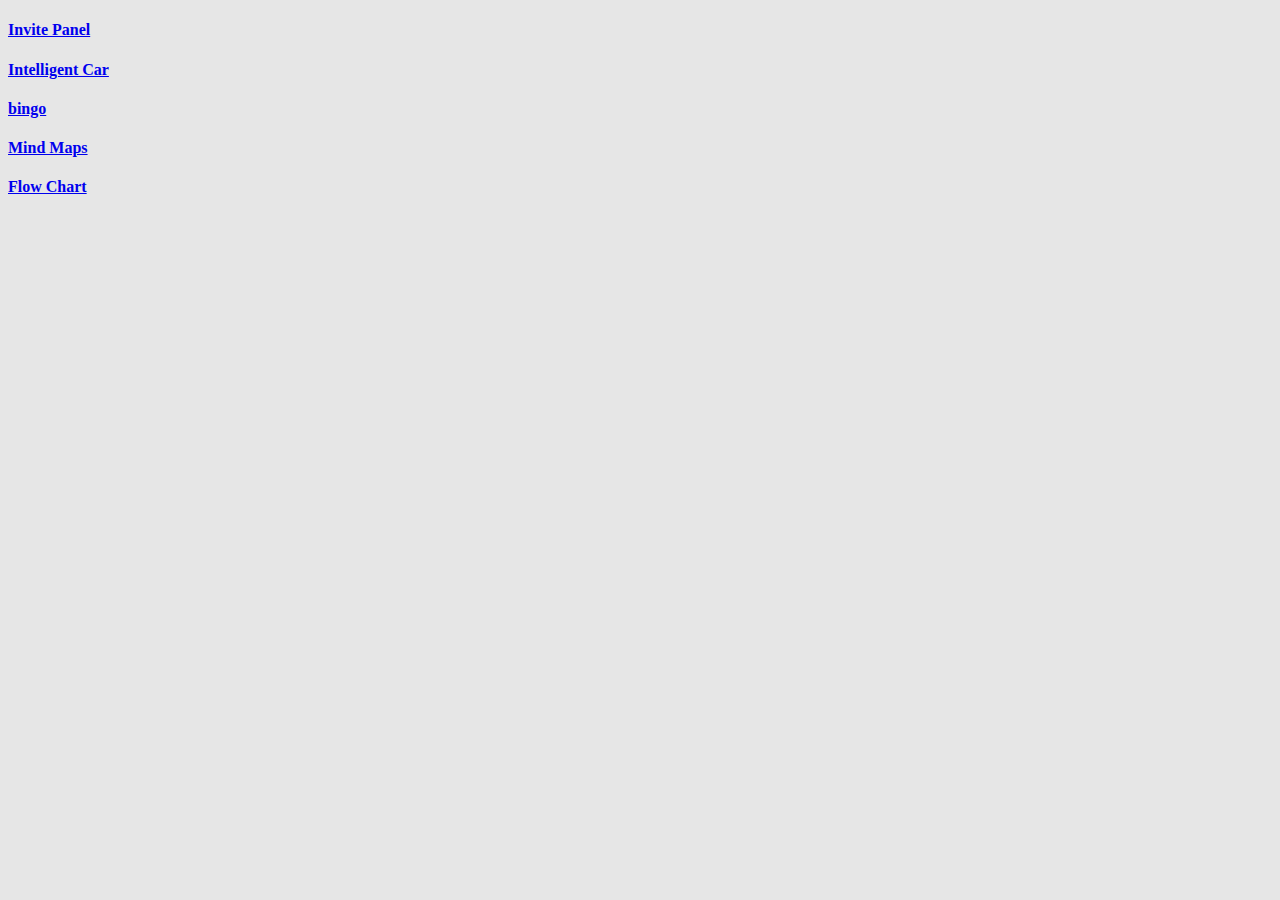
<file: www/demo/index.html>
<!DOCTYPE html>
<html>
<head>
    <title>Demo Repository</title>
</head>
<body style="background:#E6E6E6">
    <h4><a href="./invitePanel">Invite Panel</a></h4>
    <h4><a href="./intelligentCar">Intelligent Car</a></h4>
    <h4><a href="./bingo">bingo</a></h4>
    <h4><a href="./mindMaps">Mind Maps</a></h4>
    <h4><a href="./flowChart">Flow Chart</a></h4>
</body>
</html>
</file>
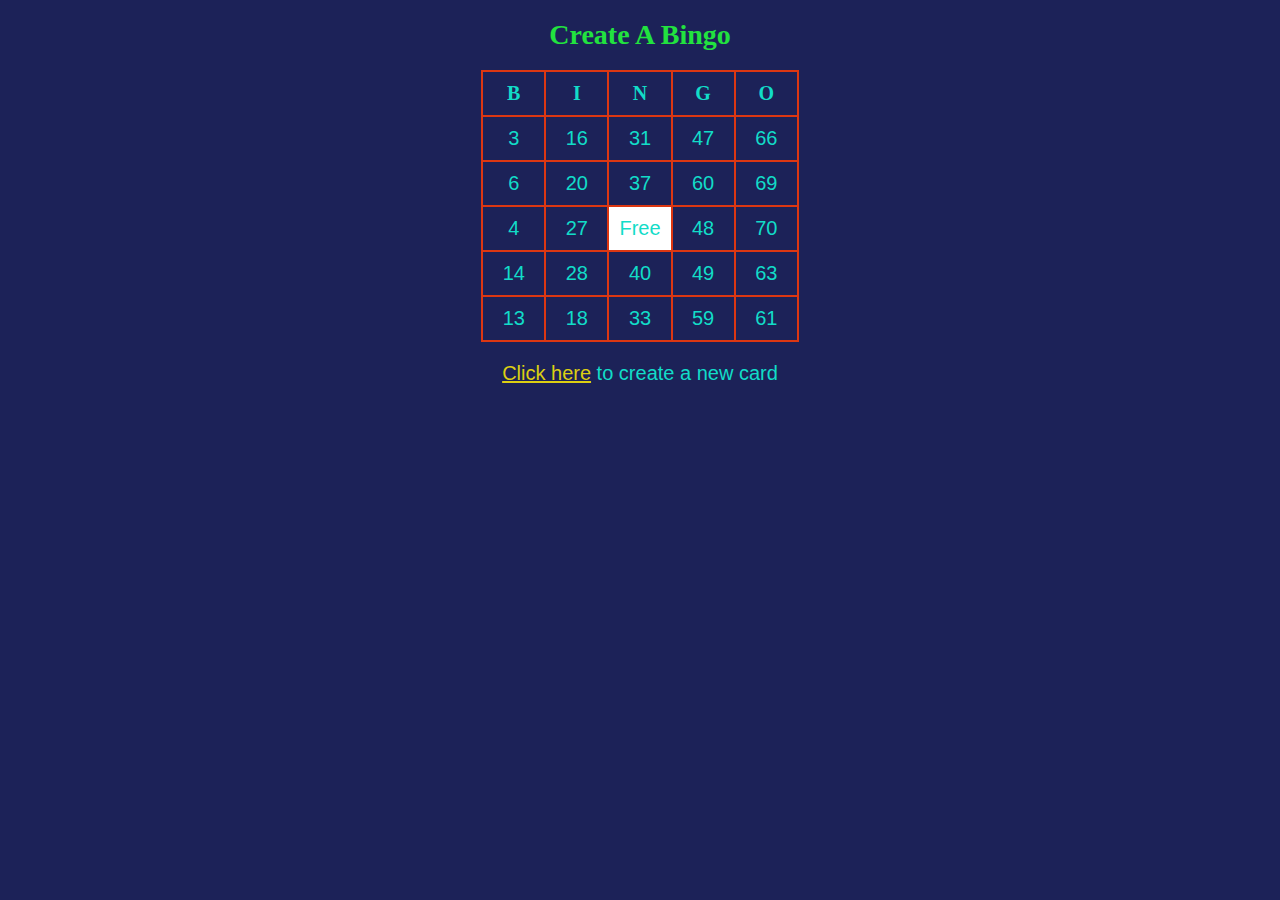
<file: www/demo/bingo/index.html>
<!DOCTYPE HTML>
<html>
<head>
<title>Make Your Own Bingo Card</title>
<link rel="stylesheet" href=./style/bingo.css />
</head>
<body>
<h1>Create A Bingo</h1>
<table>
	<tr>
		<th>B</th>
		<th>I</th>
		<th>N</th>
		<th>G</th>
		<th>O</th>
	</tr>
	<tr>
		<td id="square0">&nbsp;</td>
		<td id="square5">&nbsp;</td>
		<td id="square10">&nbsp;</td>
		<td id="square14">&nbsp;</td>
		<td id="square19">&nbsp;</td>
	</tr>
	<tr>
		<td id="square1">&nbsp;</td>
		<td id="square6">&nbsp;</td>
		<td id="square11">&nbsp;</td>
		<td id="square15">&nbsp;</td>
		<td id="square20">&nbsp;</td>
	</tr>
	<tr>
		<td id="square2">&nbsp;</td>
		<td id="square7">&nbsp;</td>
		<td id="free">Free</td>
		<td id="square16">&nbsp;</td>
		<td id="square21">&nbsp;</td>
	</tr>
	<tr>
		<td id="square3">&nbsp;</td>
		<td id="square8">&nbsp;</td>
		<td id="square12">&nbsp;</td>
		<td id="square17">&nbsp;</td>
		<td id="square22">&nbsp;</td>
	</tr>
	<tr>
		<td id="square4">&nbsp;</td>
		<td id="square9">&nbsp;</td>
		<td id="square13">&nbsp;</td>
		<td id="square18">&nbsp;</td>
		<td id="square23">&nbsp;</td>
	</tr>
</table>
<p><a href="index.html" id="reload">Click here</a> to create a new card</p>
<script src="./js/bingo.js"></script>
</body>
</html>
</file>
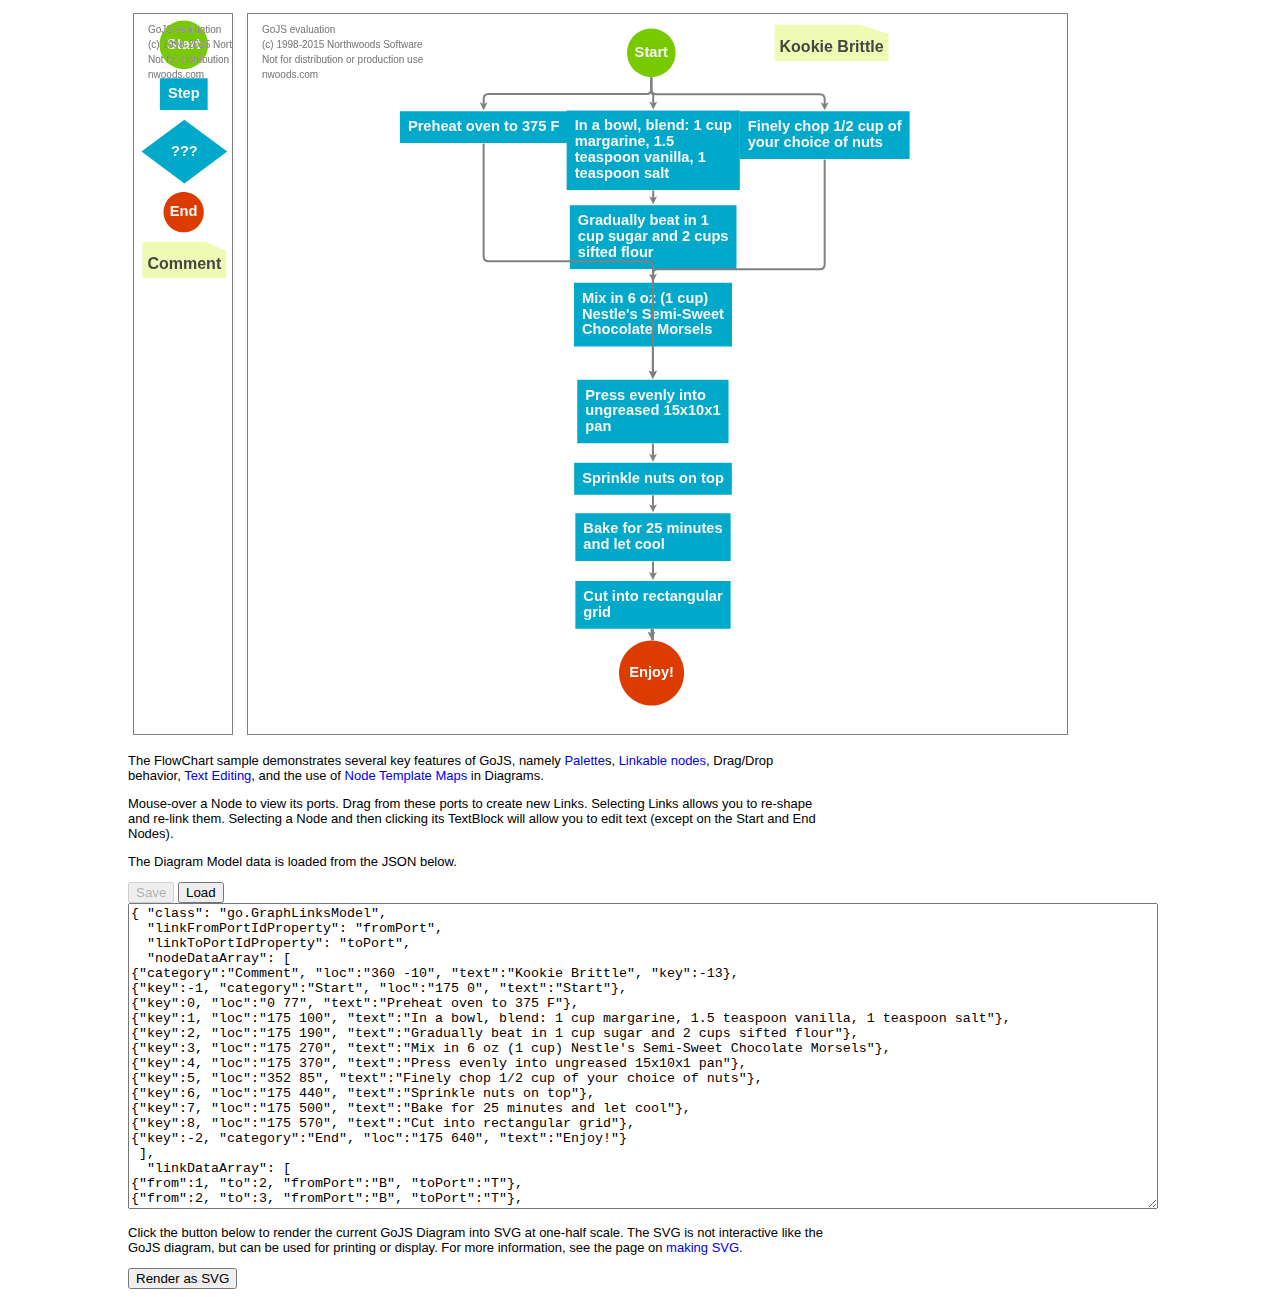
<file: www/demo/flowChart/index.html>
<!DOCTYPE html>
<html>
<head>
<title>Flowchart</title>
<meta name="description" content="Interactive flowchart diagram implemented by GoJS in JavaScript for HTML." />
<!-- Copyright 1998-2015 by Northwoods Software Corporation. -->
<meta charset="UTF-8">
<link href="goSamples.css" rel="stylesheet" type="text/css"/>  <!-- you don't need to use this -->
</head>
<body>
<div id="sample">
  <div style="width:100%; white-space:nowrap;">
    <span style="display: inline-block; vertical-align: top; padding: 5px; width:100px">
      <div id="myPalette" style="border: solid 1px gray; height: 720px"></div>
    </span>

    <span style="display: inline-block; vertical-align: top; padding: 5px; width:80%">
      <div id="myDiagram" style="border: solid 1px gray; height: 720px"></div>
    </span>
  </div>
  <p>
  The FlowChart sample demonstrates several key features of GoJS,
  namely <a href="../intro/palette.html">Palette</a>s,
  <a href="../intro/links.html">Linkable nodes</a>, Drag/Drop behavior,
  <a href="../intro/textBlocks.html">Text Editing</a>, and the use of
  <a href="../intro/templateMaps.html">Node Template Maps</a> in Diagrams.
  </p>
  <p>
  Mouse-over a Node to view its ports.
  Drag from these ports to create new Links.
  Selecting Links allows you to re-shape and re-link them.
  Selecting a Node and then clicking its TextBlock will allow
  you to edit text (except on the Start and End Nodes).
  </p>
  <p>
  The Diagram Model data is loaded from the JSON below.
  </p>
  <button id="saveButton">Save</button>
  <button id="loadButton">Load</button>
  <textarea id="mySavedModel" style="width:100%;height:300px">
{ "class": "go.GraphLinksModel",
  "linkFromPortIdProperty": "fromPort",
  "linkToPortIdProperty": "toPort",
  "nodeDataArray": [
{"category":"Comment", "loc":"360 -10", "text":"Kookie Brittle", "key":-13},
{"key":-1, "category":"Start", "loc":"175 0", "text":"Start"},
{"key":0, "loc":"0 77", "text":"Preheat oven to 375 F"},
{"key":1, "loc":"175 100", "text":"In a bowl, blend: 1 cup margarine, 1.5 teaspoon vanilla, 1 teaspoon salt"},
{"key":2, "loc":"175 190", "text":"Gradually beat in 1 cup sugar and 2 cups sifted flour"},
{"key":3, "loc":"175 270", "text":"Mix in 6 oz (1 cup) Nestle's Semi-Sweet Chocolate Morsels"},
{"key":4, "loc":"175 370", "text":"Press evenly into ungreased 15x10x1 pan"},
{"key":5, "loc":"352 85", "text":"Finely chop 1/2 cup of your choice of nuts"},
{"key":6, "loc":"175 440", "text":"Sprinkle nuts on top"},
{"key":7, "loc":"175 500", "text":"Bake for 25 minutes and let cool"},
{"key":8, "loc":"175 570", "text":"Cut into rectangular grid"},
{"key":-2, "category":"End", "loc":"175 640", "text":"Enjoy!"}
 ],
  "linkDataArray": [
{"from":1, "to":2, "fromPort":"B", "toPort":"T"},
{"from":2, "to":3, "fromPort":"B", "toPort":"T"},
{"from":3, "to":4, "fromPort":"B", "toPort":"T"},
{"from":4, "to":6, "fromPort":"B", "toPort":"T"},
{"from":6, "to":7, "fromPort":"B", "toPort":"T"},
{"from":7, "to":8, "fromPort":"B", "toPort":"T"},
{"from":8, "to":-2, "fromPort":"B", "toPort":"T"},
{"from":-1, "to":0, "fromPort":"B", "toPort":"T"},
{"from":-1, "to":1, "fromPort":"B", "toPort":"T"},
{"from":-1, "to":5, "fromPort":"B", "toPort":"T"},
{"from":5, "to":4, "fromPort":"B", "toPort":"T"},
{"from":0, "to":4, "fromPort":"B", "toPort":"T"}
 ]}
  </textarea>
  <p>Click the button below to render the current GoJS Diagram into SVG at one-half scale.
     The SVG is not interactive like the GoJS diagram, but can be used for printing or display.
     For more information, see the page on <a href="http://gojs.net/latest/intro/makingSVG.html">making SVG</a>.</p>
  <button onclick="makeSVG()">Render as SVG</button>
  <div id="SVGArea"></div>
</div>
<script src="go.js"></script>
<script src="flowChart.js"></script>
</body>
</html>
</file>
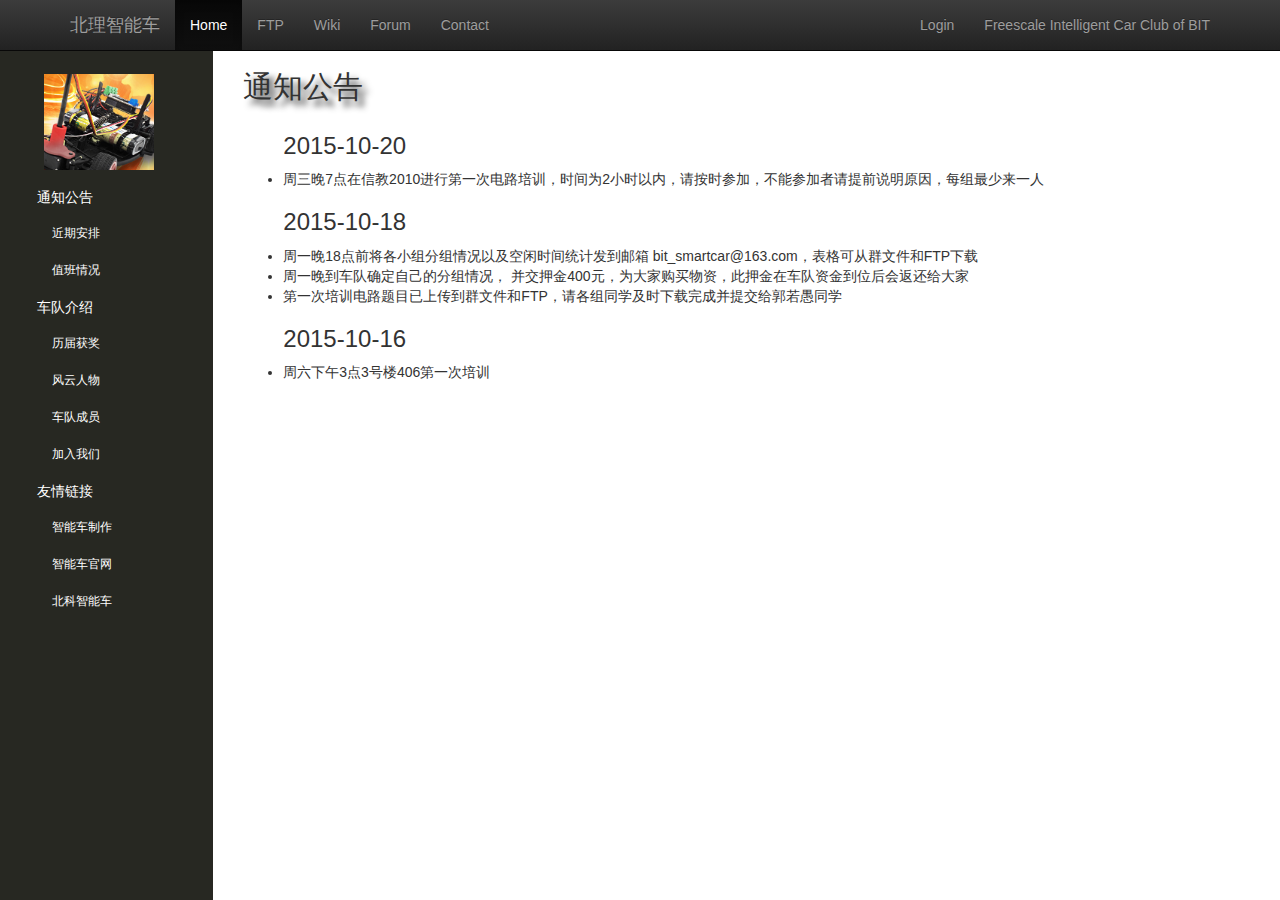
<file: www/demo/intelligentCar/index.html>
<!DOCTYPE html>
<html>
<head>
    <meta http-equiv="Content-type" content="text/html;charset=utf-8">
    <meta http-equiv="X-UA-Compatible" content="IE=Edge" >
    <meta name="viewport" content="width=device-width, initial-scale=1.0">
    <title>FICC of BIT</title>
    <link rel="shortcut icon" href="favicon.ico">

    <link href="./style/bootstrap.min.css" rel="stylesheet" media="screen">
    <link href="./style/bootstrap-theme.min.css" rel="stylesheet" media="screen">
    <link href="./style/index.min.css" rel="stylesheet" media="screen">
</head>
<body>
    <nav class="navbar navbar-inverse navbar-static-top" role="navigation">
        <div class="container">
            <div class="navbar-header">
              <a class="navbar-brand" href="#">北理智能车</a>
              <button type="button" class="btn btn-navbar" data-toggle="collapse" data-target=".navbar-collapse">
                <span class="icon-bar"></span>
                <span class="icon-bar"></span>
                <span class="icon-bar"></span>
              </button>
            </div>
            <div id="navbar" class="navbar-collapse collapse">
              <ul class="nav navbar-nav">
                <li class="active"><a href="#">Home</a></li>
                <li id="ftp"><a href="ftp://10.1.166.197" target="_blank">FTP</a></li>
                <li id="Wiki"><a href="http://10.1.166.197:8080/xwiki/bin/view/" target="_blank">Wiki</a></li>
                <li id="forum"><a href="http://10.1.166.197/forum.php" target="_blank">Forum</a></li>
                <li id="contact"><a href="#contact">Contact</a></li>
              </ul>
                <ul class="nav navbar-nav navbar-right">
                    <li><a href="./member.php?mod=logging&action=login">Login</a></li>
                    <li><a href="mailto:bit_smartcar@163.com">Freescale Intelligent Car Club of BIT</a></li>
                </ul>
            </div><!--/.nav-collapse -->
        </div>
    </nav>

    <div class="container-fluid">
      <div class="row">
        <div class="col-sm-3 col-md-2 sidebar nav-collapse">
          <h2 id="logo">
          	<img src="./data/logo.png"/>
          </h2>
          <ul class="nav nav-sidebar">
            <h5 class="active">通知公告 <span class="sr-only">(current)</span></h5>
            <li id="arrangement"><a href="#">近期安排</a></li>
            <li id="duty"><a href="#">值班情况</a></li>
          </ul>
          <ul class="nav nav-sidebar">
            <h5>车队介绍</h5>
            <li id="award"><a href="#">历届获奖</a></li>
            <li id="honoredPeople"><a href="#">风云人物</a></li>
            <li id="members"><a href="#">车队成员</a></li>
            <li id="joinUs"><a href="#">加入我们</a></li>
          </ul>
          <ul class="nav nav-sidebar">
            <h5>友情链接</h5>
            <li><a href="http://www.znczz.com/" target="_blank">智能车制作</a></li>
            <li><a href="http://www.smartcar.au.tsinghua.edu.cn/" target="_blank">智能车官网</a></li>
            <li><a href="http://www.ustbsmartcar.org/forum.php" target="_blank">北科智能车</a></li>
          </ul>
        </div>

        <div class="col-sm-9 col-sm-offset-3 col-md-10 col-md-offset-2 main">
          <h2 class="sub-header">通知公告</h2>
          <div class="table-responsive" id="content">
          <!-- Add Content Here-->
          	<!--
          	<video id="videoDemo" width="352" height="264" controls autobuffer>
          	    <source src="./data/demo.mp4" type='video/mp4; codecs="avc1.42E01E, mp4a.40.2"'></source>
          	</video>
	-->
          </div>
        </div>
      </div>
    </div>
<script type="text/javascript" src="./js/jquery.min.js"></script>
<script type="text/javascript" src="./js/bootstrap.min.js"></script>
<script type="text/javascript" src="./js/index.js"></script>
</body>
</html>
</file>
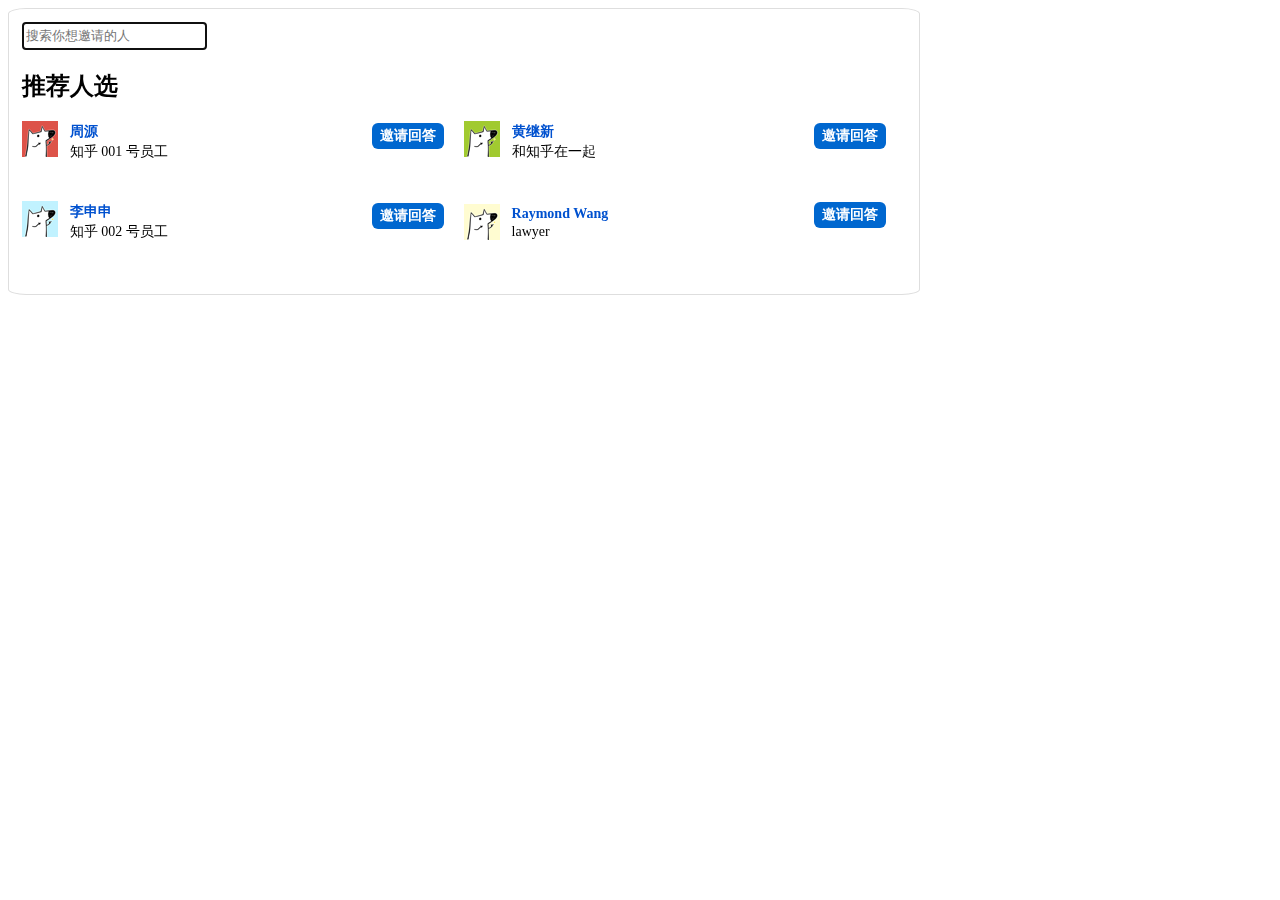
<file: www/demo/invitePanel/index.html>
<!DOCTYPE html>
<html>
<head>
    <meta http-equiv="Content-Type" content="text/html; charset=UTF-8">
    <title>知乎</title>
    <link rel="stylesheet" type="text/css" href="./style/index.css">
</head>
<body>
    <div class="zhihu">
        <div class="search">
            <input placeholder="搜索你想邀请的人" autofocus>&nbsp;&nbsp;&nbsp; <span id="hasInvited">您已邀请<a href=""></a><a href=""></a><span id="number"></span></span>
        </div>
        <h2>推荐人选</h2>
        <div class="user">
            <img src="" class="user-avatar">
            <p class="user-name"></p>
            <p class="user-bio"></p>
            <div class="invite">邀请回答</div>
        </div>
        <div class="user">
            <img src="" class="user-avatar">
            <p class="user-name"></p>
            <p class="user-bio"></p>
            <div class="invite">邀请回答</div>
        </div>

        <br>

        <div class="user">
            <img src="" class="user-avatar">
            <p class="user-name"></p>
            <p class="user-bio"></p>
            <div class="invite">邀请回答</div>
        </div>
        <div class="user">
            <img src="" class="user-avatar">
            <p class="user-name"></p>
            <p class="user-bio"></p>
            <div class="invite">邀请回答</div>
        </div>
    </div>

    <script type="text/javascript" src="./js/index.js"></script>
</body>
</html>
</file>
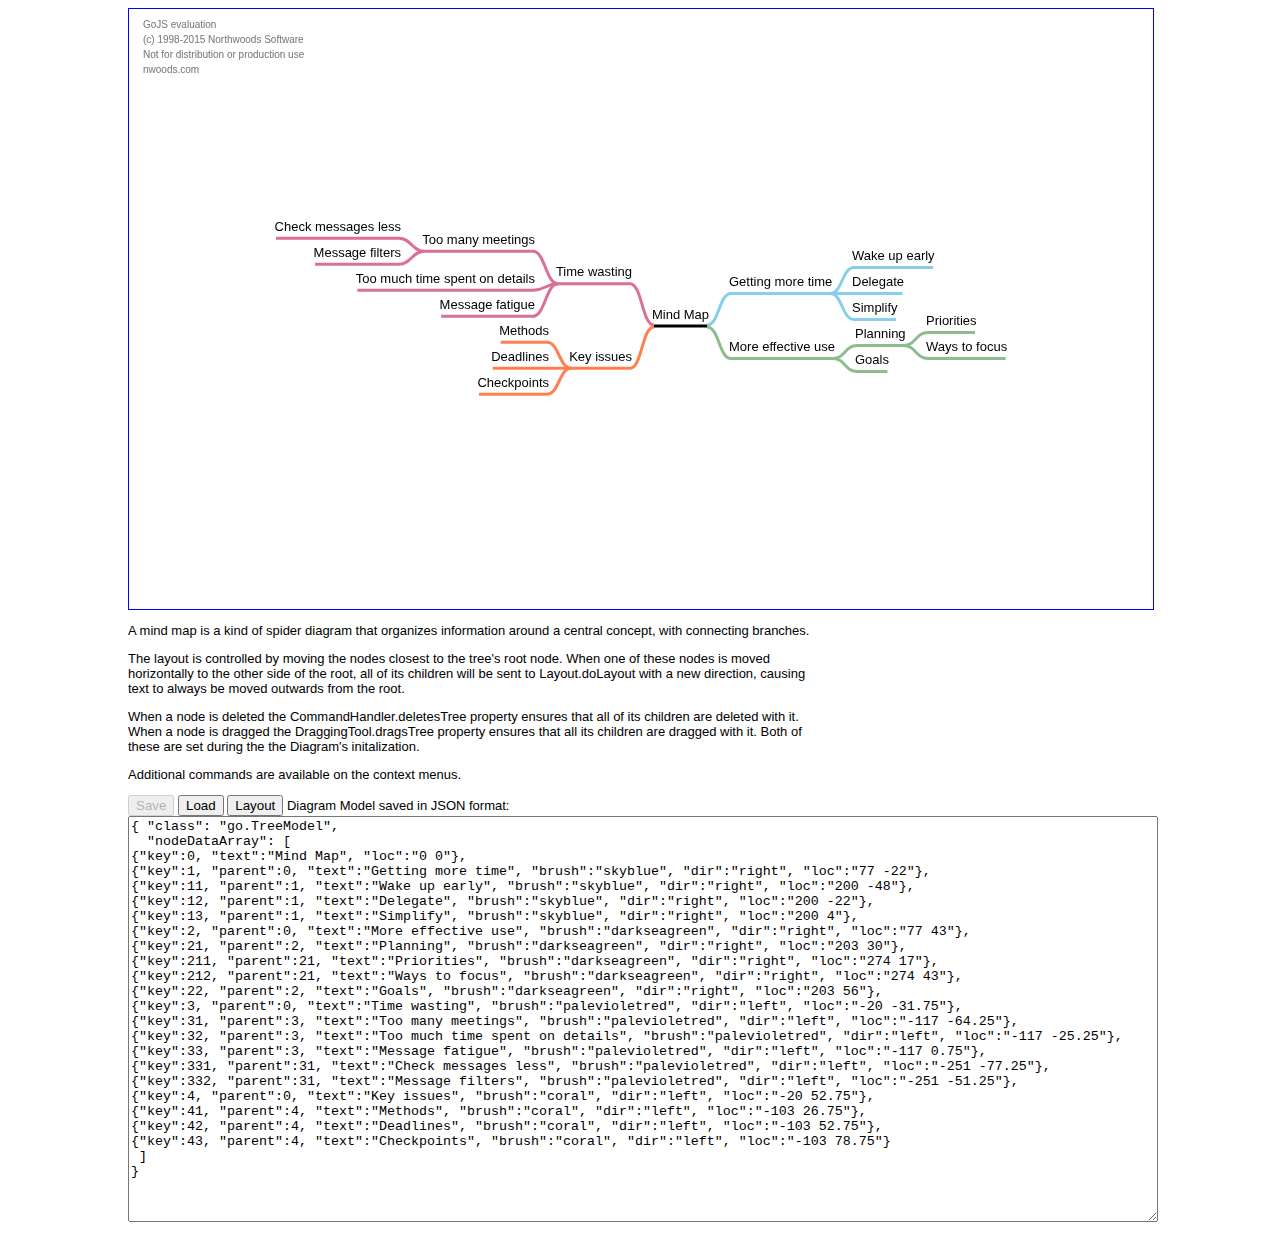
<file: www/demo/mindMaps/index.html>
<!DOCTYPE html>
<html>
<head>
<title>Mind Map</title>
<meta name="description" content="A mind map editor, showing how subtrees can be moved, copied, deleted, and laid out." />
<!-- Copyright 1998-2015 by Northwoods Software Corporation. -->
<meta charset="UTF-8">
<link href="goSamples.css" rel="stylesheet" type="text/css" />  <!-- you don't need to use this -->
</head>
<body>
<div id="sample">

  <div id="myDiagram"></div>
  <p>
    A mind map is a kind of spider diagram that organizes information around a central concept, with connecting branches.
  </p>
  <p>
    The layout is controlled by moving the nodes closest to the tree's root node.
    When one of these nodes is moved horizontally to the other side of the root,
    all of its children will be sent to <a>Layout.doLayout</a> with a new direction,
    causing text to always be moved outwards from the root.
  </p>
  <p>
    When a node is deleted the <a>CommandHandler.deletesTree</a> property ensures that
    all of its children are deleted with it. When a node is dragged the <a>DraggingTool.dragsTree</a>
    property ensures that all its children are dragged with it.
    Both of these are set during the the Diagram's initalization.
  </p>
  <p>
    Additional commands are available on the context menus.
  </p>

  <button id="saveButton">Save</button>
  <button id="loadButton">Load</button>
  <button id="layoutButton">Layout</button>
  Diagram Model saved in JSON format:
  <br />
  <textarea id="mySavedModel" style="width:100%;height:400px">
{ "class": "go.TreeModel",
  "nodeDataArray": [
{"key":0, "text":"Mind Map", "loc":"0 0"},
{"key":1, "parent":0, "text":"Getting more time", "brush":"skyblue", "dir":"right", "loc":"77 -22"},
{"key":11, "parent":1, "text":"Wake up early", "brush":"skyblue", "dir":"right", "loc":"200 -48"},
{"key":12, "parent":1, "text":"Delegate", "brush":"skyblue", "dir":"right", "loc":"200 -22"},
{"key":13, "parent":1, "text":"Simplify", "brush":"skyblue", "dir":"right", "loc":"200 4"},
{"key":2, "parent":0, "text":"More effective use", "brush":"darkseagreen", "dir":"right", "loc":"77 43"},
{"key":21, "parent":2, "text":"Planning", "brush":"darkseagreen", "dir":"right", "loc":"203 30"},
{"key":211, "parent":21, "text":"Priorities", "brush":"darkseagreen", "dir":"right", "loc":"274 17"},
{"key":212, "parent":21, "text":"Ways to focus", "brush":"darkseagreen", "dir":"right", "loc":"274 43"},
{"key":22, "parent":2, "text":"Goals", "brush":"darkseagreen", "dir":"right", "loc":"203 56"},
{"key":3, "parent":0, "text":"Time wasting", "brush":"palevioletred", "dir":"left", "loc":"-20 -31.75"},
{"key":31, "parent":3, "text":"Too many meetings", "brush":"palevioletred", "dir":"left", "loc":"-117 -64.25"},
{"key":32, "parent":3, "text":"Too much time spent on details", "brush":"palevioletred", "dir":"left", "loc":"-117 -25.25"},
{"key":33, "parent":3, "text":"Message fatigue", "brush":"palevioletred", "dir":"left", "loc":"-117 0.75"},
{"key":331, "parent":31, "text":"Check messages less", "brush":"palevioletred", "dir":"left", "loc":"-251 -77.25"},
{"key":332, "parent":31, "text":"Message filters", "brush":"palevioletred", "dir":"left", "loc":"-251 -51.25"},
{"key":4, "parent":0, "text":"Key issues", "brush":"coral", "dir":"left", "loc":"-20 52.75"},
{"key":41, "parent":4, "text":"Methods", "brush":"coral", "dir":"left", "loc":"-103 26.75"},
{"key":42, "parent":4, "text":"Deadlines", "brush":"coral", "dir":"left", "loc":"-103 52.75"},
{"key":43, "parent":4, "text":"Checkpoints", "brush":"coral", "dir":"left", "loc":"-103 78.75"}
 ]
}
  </textarea>
</div>
<script src="go.js"></script>
<script src="mindMaps.js"></script>
</body>
</html>
</file>
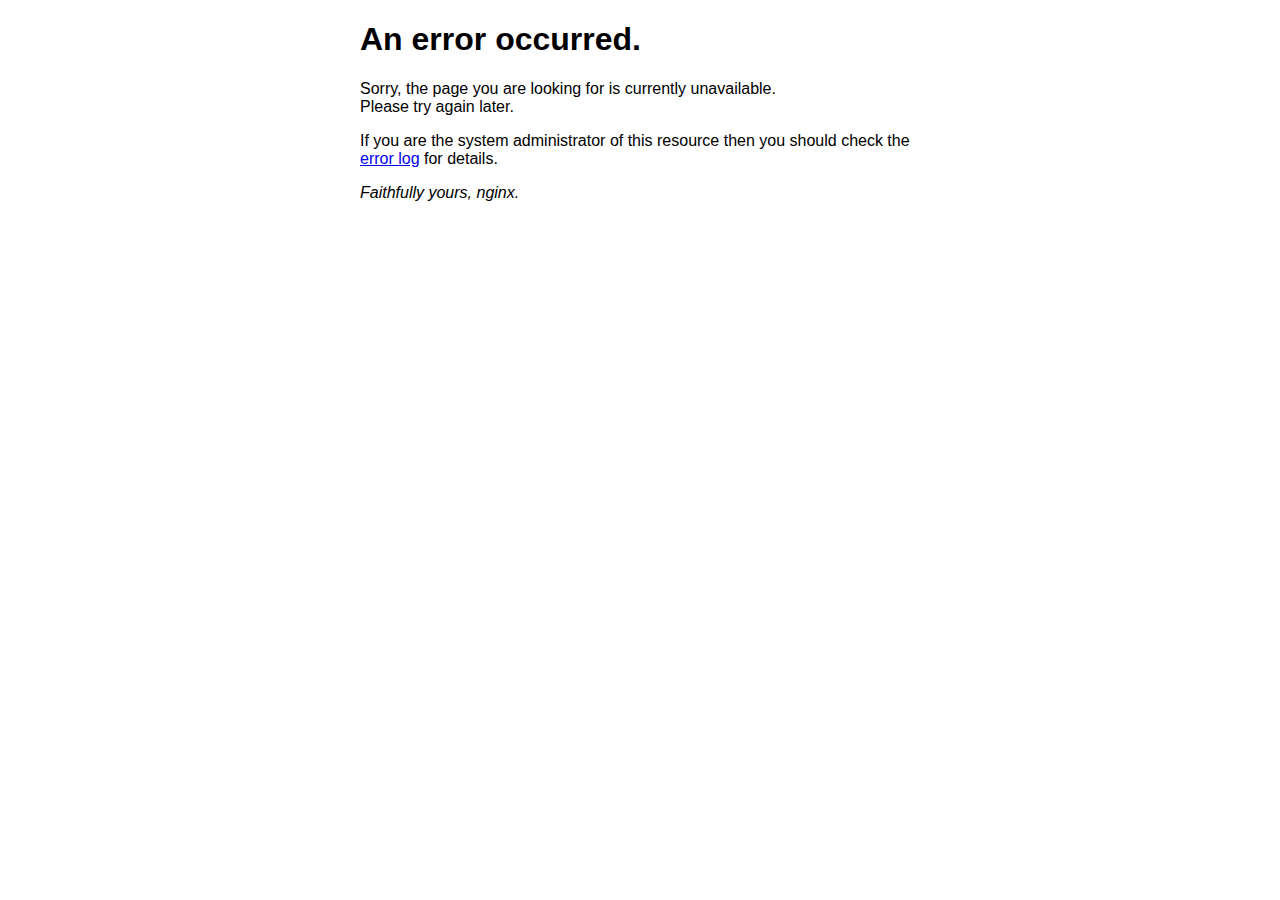
<file: www/50x.html>
<!DOCTYPE html>
<html>
<head>
<title>Error</title>
<style>
    body {
        width: 35em;
        margin: 0 auto;
        font-family: Tahoma, Verdana, Arial, sans-serif;
    }
</style>
</head>
<body>
<h1>An error occurred.</h1>
<p>Sorry, the page you are looking for is currently unavailable.<br/>
Please try again later.</p>
<p>If you are the system administrator of this resource then you should check
the <a href="http://nginx.org/r/error_log">error log</a> for details.</p>
<p><em>Faithfully yours, nginx.</em></p>
</body>
</html>
</file>
<file: www/style/index.css>
@charset "utf-8";
::-moz-selection { background: transparent; }
::selection { background: transparent; }
* { box-sizing: border-box; }

body,
h2,
a{
  font-family: "Source Han Sans SC", "WenQuanYi Micro Hei", "Hiragino Sans GB", "Microsoft YaHei", sans-serif;
  font-weight:lighter;
}

body {
    min-height: 100vh;
    padding: 0;
    margin: 0;
    font-size: 22px;
    background-color: rgba(255, 255, 255, 1);
    transition: opacity 1.5s 0.2s ease,
          box-shadow 1s 3.8s ease;
    opacity: 0;
    box-shadow: inset 0 0 0px black;
}

body.loaded {
  background-color:rgba(233, 233, 233, 0.6);
  box-shadow: inset 0 0 28px black;
  opacity: 1;
}

header{
  position:fixed;
  top: 10vh;
  max-width: 100vw;
  padding: 5vh 3vw;
  text-align: center;
}

header img{
  max-width: 100%;
  max-height: 40vh;
  transition: opacity ease-out 0.5s 1.7s,
              transform ease-out 0.5s 1.5s;
  opacity: 0;
  transform: translateY(0.5em);
}

body.loaded header img{
  opacity: 1;
  transform: translateY(0em);
}

header>h2::before{
  display: block;
  height:3px;
  margin:0  auto;
  content:"\200b";
  background:#f9b5ac;
  transform: translateY(-0.6em);
  box-shadow: 0 0 5px;
  transition: opacity ease 0.8s 1.2s,
              width ease 0.7s 1.2s;
  width:0%;
  opacity: 0;
}

body.loaded header>h2::before{
  width:100%;
  opacity: 1;
}

h2 {
  transition: color ease-out 0.9s 1.5s,
              transform ease-out 0.9s 1.2s;
  color: rgba(0, 0, 0, 0);
  transform: translateY(-1em);
}
body.loaded h2{
  color: rgba(0, 0, 0, 1);
  transform: translateY(0em);
}

nav{
  transition: opacity ease-out 0.4s 2.2s,
              transform ease 0.5s 2s;
  opacity: 0;
  transform: translateY(-2em) scale(0.2);
}

body.loaded nav{
  opacity: 1;
  transform: translateY(0em) scale(1);
}

nav>a,
nav>a:link,
nav>a:visited{
  color: unset;
  margin:auto 0.4em;
  text-decoration: none;
  border-bottom: 1px solid #444;
  box-shadow: 0 0 0px 0px transparent,
              0 0 2px transparent;
  transition: all ease 0.3s;
}

nav>a rt{
  transition: all ease 0.3s;
  text-align: center;
  box-shadow: 0 0 0px 0px transparent,
              0 0 2px transparent;
}

nav>a:hover,
nav>a:hover rt{
  color: #fff;
  background: red;
  border-color: red;
  box-shadow: 0 0 0px 1px red,
              0 0 0px  8px red;
}

nav>a:active,
nav>a:active rt{
  color: #fff;
  background: red;
  box-shadow: 0 0 0px 1px red,
              0 0 1px 6px red;
}

body #kafuuChino {
  position: fixed;
  bottom: -1px;
  right: -20%;
  z-index: -1;
  padding: 0;
  max-width: 90vw;
  max-height: 90vh;
}
@media(max-width: 720px) {
    body #kafuuChino {
      position: fixed;
      bottom: -1px;
      right: 0;
      z-index: -1;
      padding: 0;
      max-width: 100vw;
      max-height: 90vh;
}
}
</file>
<file: www/demo/flowChart/goSamples.css>
/* Copyright 1998-2015 Northwoods Software Corporation. All Rights Reserved. */

body {
  font-family: sans-serif;
  font-size: 13px;
}

#myDiagram {
  border: solid 1px blue;
  width:100%;
  height:600px;
}

p {
  max-width: 700px;
}

p.box {
  border: 1px solid #BBB;
  padding: 4px 4px 6px 4px;
}

p.warning {
  background-color: #FCD5CD
}

.diagramContainer {
  border : solid 1px blue;
}
pre {
  font-size : 9pt;
}

.footer {
  text-align: right;
  font-size: 10px;
}

/* new: */

#sample {
  margin-left: 120px;
  margin-right: 120px;
}

#menu {
  white-space: nowrap;
  overflow: hidden;
  border: 1px solid #DDD;
  padding: 4px;
  margin-right: 5px;
  background-color: #F9F9F9;
  width: 120px;
  float: left;
}

#sections {
  list-style-type: none;
  font-size: 13px;
  padding: 0px;
  margin: 0px;
  line-height: 1.3em;
}

a { text-decoration: none; }
a:hover { text-decoration: underline; }

a li { color: #0645AD; }
a li:hover, a li:focus { background: #CEDFF2; }
a li.selected { background: #1E90FF; color: white }


.index {
  margin-top: 0px;
}
</file>
<file: www/demo/invitePanel/style/index.css>
.zhihu {
    width: 70%;
    border: 1px solid #dedede;
    border-radius: 2%;
    padding: 1% 1%;
}
.search {
    display: inline-block;
}
.search > input {
    height: 22px;
    border-radius: 3px;
}
.search > #hasInvited {
    font-size: 16px;
    color: #999999;
    display: none;
}
#hasInvited > a {
    text-decoration: none;
    color: #0051cf;
}
.user {
    display: inline-block;
    width: 49.5%;
}
.user > .user-avatar {
    float: left;
    display: inline-block;
}
.user > .invite {
    float: right;
    display: inline-block;
    position: relative;
    cursor: pointer;
    top: -52px;
    background: #0067cf;
    /*background: -webkit-gradient(radial,25 25,0,25 25,16,from(#0067cf),to(#0059bb));*/
    font: bold 14px Monospace;
    color: #ffffff;
    border-radius: 6px;
    margin-right: 16px;
    padding: 4px 8px;
}
.user > .user-name {
    font-size: 14px;
    color: #0051cf;
    font-weight: bold;
    position: relative;
    left: 12px;
    top: -12px;
    margin-bottom: -10px;
}
.user > .user-bio {
    font-size: 14px;
    position: relative;
    left: 12px;
    margin-top: -10px;
}
</file>
<file: www/demo/mindMaps/goSamples.css>
/* Copyright 1998-2015 Northwoods Software Corporation. All Rights Reserved. */

body {
  font-family: sans-serif;
  font-size: 13px;
}

#myDiagram {
  border: solid 1px blue;
  width:100%;
  height:600px;
}

p {
  max-width: 700px;
}

p.box {
  border: 1px solid #BBB;
  padding: 4px 4px 6px 4px;
}

p.warning {
  background-color: #FCD5CD
}

.diagramContainer {
  border : solid 1px blue;
}
pre {
  font-size : 9pt;
}

.footer {
  text-align: right;
  font-size: 10px;
}

/* new: */

#sample {
  margin-left: 120px;
  margin-right: 120px;
}

#menu {
  white-space: nowrap;
  overflow: hidden;
  border: 1px solid #DDD;
  padding: 4px;
  margin-right: 5px;
  background-color: #F9F9F9;
  width: 120px;
  float: left;
}

#sections {
  list-style-type: none;
  font-size: 13px;
  padding: 0px;
  margin: 0px;
  line-height: 1.3em;
}

a { text-decoration: none; }
a:hover { text-decoration: underline; }

a li { color: #0645AD; }
a li:hover, a li:focus { background: #CEDFF2; }
a li.selected { background: #1E90FF; color: white }


.index {
  margin-top: 0px;
}
</file>
<file: www/demo/intelligentCar/style/index.min.css>
body>nav.navbar-static-top{position:fixed;z-index:100;width:100%}.navbar-inverse .btn-navbar{display:none;color:#fff;text-shadow:0 -1px 0 rgba(0,0,0,.25);background-color:#0e0e0e;background-image:-moz-linear-gradient(top,#151515,#040404);background-image:-webkit-gradient(linear,0 0,0 100%,from(#151515),to(#040404));background-image:-webkit-linear-gradient(top,#151515,#040404);background-image:-o-linear-gradient(top,#151515,#040404);background-image:linear-gradient(to bottom,#151515,#040404);background-repeat:repeat-x;border-color:#040404 #040404 #000;border-color:rgba(0,0,0,.1) rgba(0,0,0,.1) rgba(0,0,0,.25);filter:progid:DXImageTransform.Microsoft.gradient(startColorstr='#ff151515', endColorstr='#ff040404', GradientType=0);filter:progid:DXImageTransform.Microsoft.gradient(enabled=false)}.navbar-inverse .btn-navbar.active,.navbar-inverse .btn-navbar.disabled,.navbar-inverse .btn-navbar:active,.navbar-inverse .btn-navbar:focus,.navbar-inverse .btn-navbar:hover,.navbar-inverse .btn-navbar[disabled]{color:#fff;background-color:#040404}.navbar-inverse .btn-navbar.active,.navbar-inverse .btn-navbar:active{background-color:#000 \9}.navbar .btn-navbar .icon-bar{display:block;width:18px;height:2px;background-color:#f5f5f5;-webkit-border-radius:1px;-moz-border-radius:1px;border-radius:1px;-webkit-box-shadow:0 1px 0 rgba(0,0,0,.25);-moz-box-shadow:0 1px 0 rgba(0,0,0,.25);box-shadow:0 1px 0 rgba(0,0,0,.25)}.btn-navbar .icon-bar+.icon-bar{margin-top:3px}.sidebar{background:#272822;color:#fff;position:fixed;bottom:0;top:50px;padding-top:9%;-webkit-animation:SpeedIn ease 1.5s;-webkit-animation-iteration-count:1;-webkit-animation-fill-mode:forwards;-moz-animation:SpeedIn ease 1.5s;-moz-animation-iteration-count:1;-moz-animation-fill-mode:forwards;-ms-animation:SpeedIn ease 1.5s;-ms-animation-iteration-count:1;-ms-animation-fill-mode:forwards}.sidebar>#logo{-webkit-transition:all 1s ease-in-out;-moz-transition:all 1s ease-in-out;-o-transition:all 1s ease-in-out;transition:all 1s ease-in-out}.sidebar>#logo:hover{-webkit-transform:rotate(360deg);-moz-transform:rotate(360deg);-o-transform:rotate(360deg);-ms-transform:rotate(360deg);transform:rotate(360deg)}.sidebar>p{font-style:italic;font-size:20px}@media(max-width:960px){.sidebar{display:none}.navbar-header .btn-navbar{display:block;position:absolute;top:9px;right:6px}}@-moz-keyframes SpeedIn{0%{left:-300px;top:50px;opacity:.2;-moz-transform:rotate(0) scaleX(1) scaleY(1)}60%{left:30px;opacity:.8}80%{left:-20px;opacity:.9}100%{left:0;top:50px;opacity:1;-moz-transform:rotate(0) scaleX(1) scaleY(1)}}@-webkit-keyframes SpeedIn{0%{left:-300px;top:50px;opacity:.2;-webkit-transform:rotate(0) scaleX(1) scaleY(1)}60%{left:30px;opacity:.8}80%{left:-20px;opacity:.9}100%{left:0;top:50px;opacity:1;-webkit-transform:rotate(0) scaleX(1) scaleY(1)}}@-ms-keyframes SpeedIn{0%{left:-300px;top:50px;opacity:.2;-ms-transform:rotate(0) scaleX(1) scaleY(1)}60%{left:30px;opacity:.8}80%{left:-20px;opacity:.9}100%{left:0;top:50px;opacity:1;-ms-transform:rotate(0) scaleX(1) scaleY(1)}}#logo{margin-top:-50%}#logo>img{width:60%;height:60%;margin-left:16%}div.container-fluid a{color:#fff}div.container-fluid a:focus,div.container-fluid a:hover{background:#5db2ff}div.container-fluid ul.nav{font-size:12px;margin-left:12%;margin-top:0}div.container-fluid div.main{position:relative;top:50px;padding-left:30px}.main>h2.sub-header{text-shadow:6px 6px 6px}.information h3{position:relative;left:-2%}@media(min-width:960px){#content>p{width:80%}}#content img{display:block;width:80%;height:80%;vertical-align:center;margin:auto auto}@media(max-width:960px){.carousel-caption{display:none}}#videoDemo{display:block;margin:auto}
</file>
